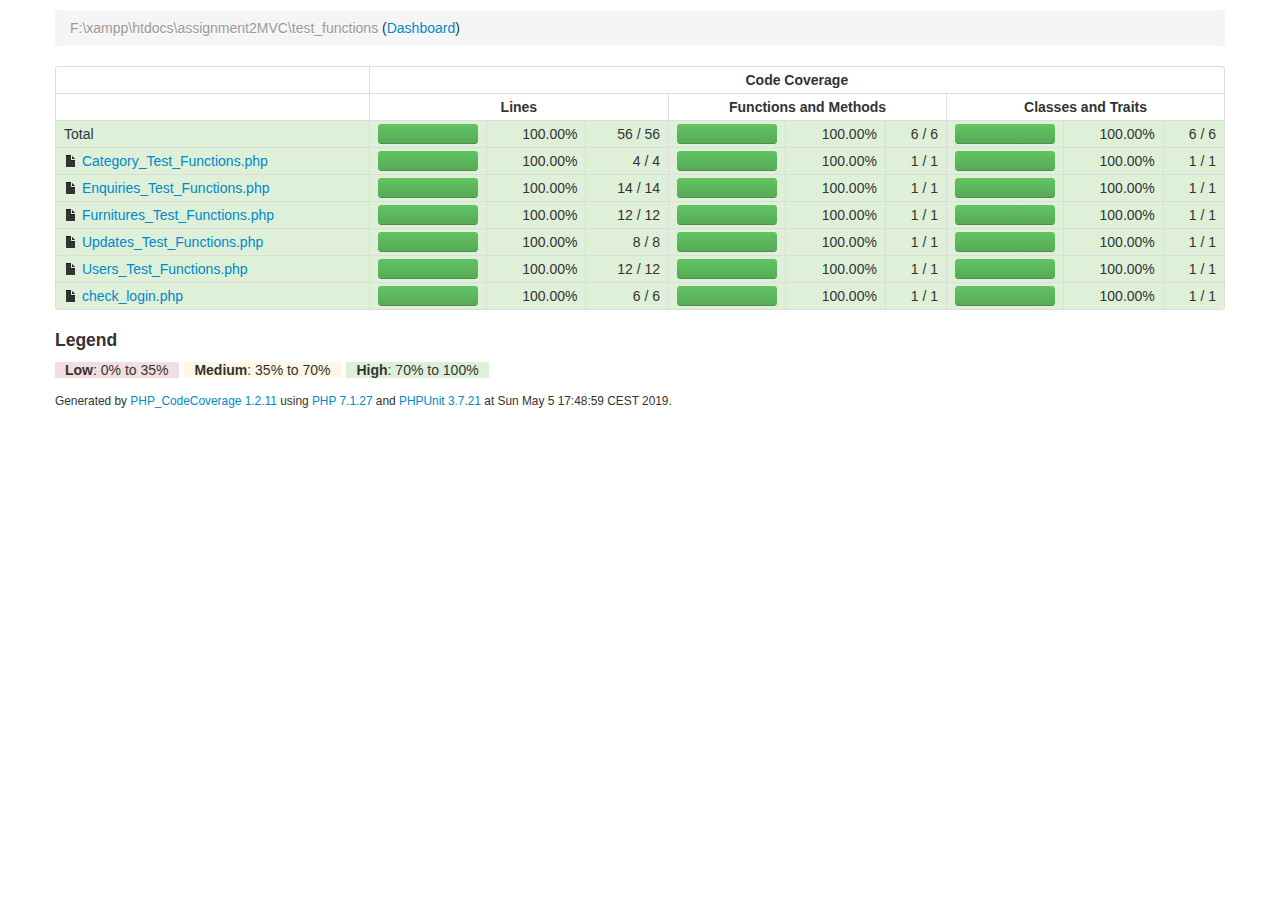
<file: report/index.html>
<!DOCTYPE html>
<html lang="en">
 <head>
  <meta charset="UTF-8">
  <title>Code Coverage for F:\xampp\htdocs\assignment2MVC\test_functions</title>
  <meta name="viewport" content="width=device-width, initial-scale=1.0">
  <link href="css/bootstrap.min.css" rel="stylesheet">
  <link href="css/bootstrap-responsive.min.css" rel="stylesheet">
  <link href="css/style.css" rel="stylesheet">
  <!--[if lt IE 9]>
  <script src="js/html5shiv.js"></script>
  <![endif]-->
 </head>
 <body>
  <header>
   <div class="container">
    <div class="row">
     <div class="span12">
      <ul class="breadcrumb">
        <li class="active">F:\xampp\htdocs\assignment2MVC\test_functions</li>
        <li>(<a href="index.dashboard.html">Dashboard</a>)</li>

      </ul>
     </div>
    </div>
   </div>
  </header>
  <div class="container">
   <table class="table table-bordered">
    <thead>
     <tr>
      <td>&nbsp;</td>
      <td colspan="9"><div align="center"><strong>Code Coverage</strong></div></td>
     </tr>
     <tr>
      <td>&nbsp;</td>
      <td colspan="3"><div align="center"><strong>Lines</strong></div></td>
      <td colspan="3"><div align="center"><strong>Functions and Methods</strong></div></td>
      <td colspan="3"><div align="center"><strong>Classes and Traits</strong></div></td>
     </tr>
    </thead>
    <tbody>
     <tr>
      <td class="success">Total</td>
      <td class="success big">       <div class="progress progress-success" style="width: 100px;">
        <div class="bar" style="width: 100.00%;"></div>
       </div>
</td>
      <td class="success small"><div align="right">100.00%</div></td>
      <td class="success small"><div align="right">56&nbsp;/&nbsp;56</div></td>
      <td class="success big">       <div class="progress progress-success" style="width: 100px;">
        <div class="bar" style="width: 100.00%;"></div>
       </div>
</td>
      <td class="success small"><div align="right">100.00%</div></td>
      <td class="success small"><div align="right">6&nbsp;/&nbsp;6</div></td>
      <td class="success big">       <div class="progress progress-success" style="width: 100px;">
        <div class="bar" style="width: 100.00%;"></div>
       </div>
</td>
      <td class="success small"><div align="right">100.00%</div></td>
      <td class="success small"><div align="right">6&nbsp;/&nbsp;6</div></td>
     </tr>

     <tr>
      <td class="success"><i class="icon-file"></i> <a href="Category_Test_Functions.php.html">Category_Test_Functions.php</a></td>
      <td class="success big">       <div class="progress progress-success" style="width: 100px;">
        <div class="bar" style="width: 100.00%;"></div>
       </div>
</td>
      <td class="success small"><div align="right">100.00%</div></td>
      <td class="success small"><div align="right">4&nbsp;/&nbsp;4</div></td>
      <td class="success big">       <div class="progress progress-success" style="width: 100px;">
        <div class="bar" style="width: 100.00%;"></div>
       </div>
</td>
      <td class="success small"><div align="right">100.00%</div></td>
      <td class="success small"><div align="right">1&nbsp;/&nbsp;1</div></td>
      <td class="success big">       <div class="progress progress-success" style="width: 100px;">
        <div class="bar" style="width: 100.00%;"></div>
       </div>
</td>
      <td class="success small"><div align="right">100.00%</div></td>
      <td class="success small"><div align="right">1&nbsp;/&nbsp;1</div></td>
     </tr>

     <tr>
      <td class="success"><i class="icon-file"></i> <a href="Enquiries_Test_Functions.php.html">Enquiries_Test_Functions.php</a></td>
      <td class="success big">       <div class="progress progress-success" style="width: 100px;">
        <div class="bar" style="width: 100.00%;"></div>
       </div>
</td>
      <td class="success small"><div align="right">100.00%</div></td>
      <td class="success small"><div align="right">14&nbsp;/&nbsp;14</div></td>
      <td class="success big">       <div class="progress progress-success" style="width: 100px;">
        <div class="bar" style="width: 100.00%;"></div>
       </div>
</td>
      <td class="success small"><div align="right">100.00%</div></td>
      <td class="success small"><div align="right">1&nbsp;/&nbsp;1</div></td>
      <td class="success big">       <div class="progress progress-success" style="width: 100px;">
        <div class="bar" style="width: 100.00%;"></div>
       </div>
</td>
      <td class="success small"><div align="right">100.00%</div></td>
      <td class="success small"><div align="right">1&nbsp;/&nbsp;1</div></td>
     </tr>

     <tr>
      <td class="success"><i class="icon-file"></i> <a href="Furnitures_Test_Functions.php.html">Furnitures_Test_Functions.php</a></td>
      <td class="success big">       <div class="progress progress-success" style="width: 100px;">
        <div class="bar" style="width: 100.00%;"></div>
       </div>
</td>
      <td class="success small"><div align="right">100.00%</div></td>
      <td class="success small"><div align="right">12&nbsp;/&nbsp;12</div></td>
      <td class="success big">       <div class="progress progress-success" style="width: 100px;">
        <div class="bar" style="width: 100.00%;"></div>
       </div>
</td>
      <td class="success small"><div align="right">100.00%</div></td>
      <td class="success small"><div align="right">1&nbsp;/&nbsp;1</div></td>
      <td class="success big">       <div class="progress progress-success" style="width: 100px;">
        <div class="bar" style="width: 100.00%;"></div>
       </div>
</td>
      <td class="success small"><div align="right">100.00%</div></td>
      <td class="success small"><div align="right">1&nbsp;/&nbsp;1</div></td>
     </tr>

     <tr>
      <td class="success"><i class="icon-file"></i> <a href="Updates_Test_Functions.php.html">Updates_Test_Functions.php</a></td>
      <td class="success big">       <div class="progress progress-success" style="width: 100px;">
        <div class="bar" style="width: 100.00%;"></div>
       </div>
</td>
      <td class="success small"><div align="right">100.00%</div></td>
      <td class="success small"><div align="right">8&nbsp;/&nbsp;8</div></td>
      <td class="success big">       <div class="progress progress-success" style="width: 100px;">
        <div class="bar" style="width: 100.00%;"></div>
       </div>
</td>
      <td class="success small"><div align="right">100.00%</div></td>
      <td class="success small"><div align="right">1&nbsp;/&nbsp;1</div></td>
      <td class="success big">       <div class="progress progress-success" style="width: 100px;">
        <div class="bar" style="width: 100.00%;"></div>
       </div>
</td>
      <td class="success small"><div align="right">100.00%</div></td>
      <td class="success small"><div align="right">1&nbsp;/&nbsp;1</div></td>
     </tr>

     <tr>
      <td class="success"><i class="icon-file"></i> <a href="Users_Test_Functions.php.html">Users_Test_Functions.php</a></td>
      <td class="success big">       <div class="progress progress-success" style="width: 100px;">
        <div class="bar" style="width: 100.00%;"></div>
       </div>
</td>
      <td class="success small"><div align="right">100.00%</div></td>
      <td class="success small"><div align="right">12&nbsp;/&nbsp;12</div></td>
      <td class="success big">       <div class="progress progress-success" style="width: 100px;">
        <div class="bar" style="width: 100.00%;"></div>
       </div>
</td>
      <td class="success small"><div align="right">100.00%</div></td>
      <td class="success small"><div align="right">1&nbsp;/&nbsp;1</div></td>
      <td class="success big">       <div class="progress progress-success" style="width: 100px;">
        <div class="bar" style="width: 100.00%;"></div>
       </div>
</td>
      <td class="success small"><div align="right">100.00%</div></td>
      <td class="success small"><div align="right">1&nbsp;/&nbsp;1</div></td>
     </tr>

     <tr>
      <td class="success"><i class="icon-file"></i> <a href="check_login.php.html">check_login.php</a></td>
      <td class="success big">       <div class="progress progress-success" style="width: 100px;">
        <div class="bar" style="width: 100.00%;"></div>
       </div>
</td>
      <td class="success small"><div align="right">100.00%</div></td>
      <td class="success small"><div align="right">6&nbsp;/&nbsp;6</div></td>
      <td class="success big">       <div class="progress progress-success" style="width: 100px;">
        <div class="bar" style="width: 100.00%;"></div>
       </div>
</td>
      <td class="success small"><div align="right">100.00%</div></td>
      <td class="success small"><div align="right">1&nbsp;/&nbsp;1</div></td>
      <td class="success big">       <div class="progress progress-success" style="width: 100px;">
        <div class="bar" style="width: 100.00%;"></div>
       </div>
</td>
      <td class="success small"><div align="right">100.00%</div></td>
      <td class="success small"><div align="right">1&nbsp;/&nbsp;1</div></td>
     </tr>


    </tbody>
   </table>
   <footer>
    <h4>Legend</h4>
    <p>
     <span class="danger"><strong>Low</strong>: 0% to 35%</span>
     <span class="warning"><strong>Medium</strong>: 35% to 70%</span>
     <span class="success"><strong>High</strong>: 70% to 100%</span>
    </p>
    <p>
     <small>Generated by <a href="http://github.com/sebastianbergmann/php-code-coverage" target="_top">PHP_CodeCoverage 1.2.11</a> using <a href="http://www.php.net/" target="_top">PHP 7.1.27</a> and <a href="http://phpunit.de/">PHPUnit 3.7.21</a> at Sun May 5 17:48:59 CEST 2019.</small>
    </p>
   </footer>
  </div>
  <script src="js/bootstrap.min.js" type="text/javascript"></script>
 </body>
</html>
</file>
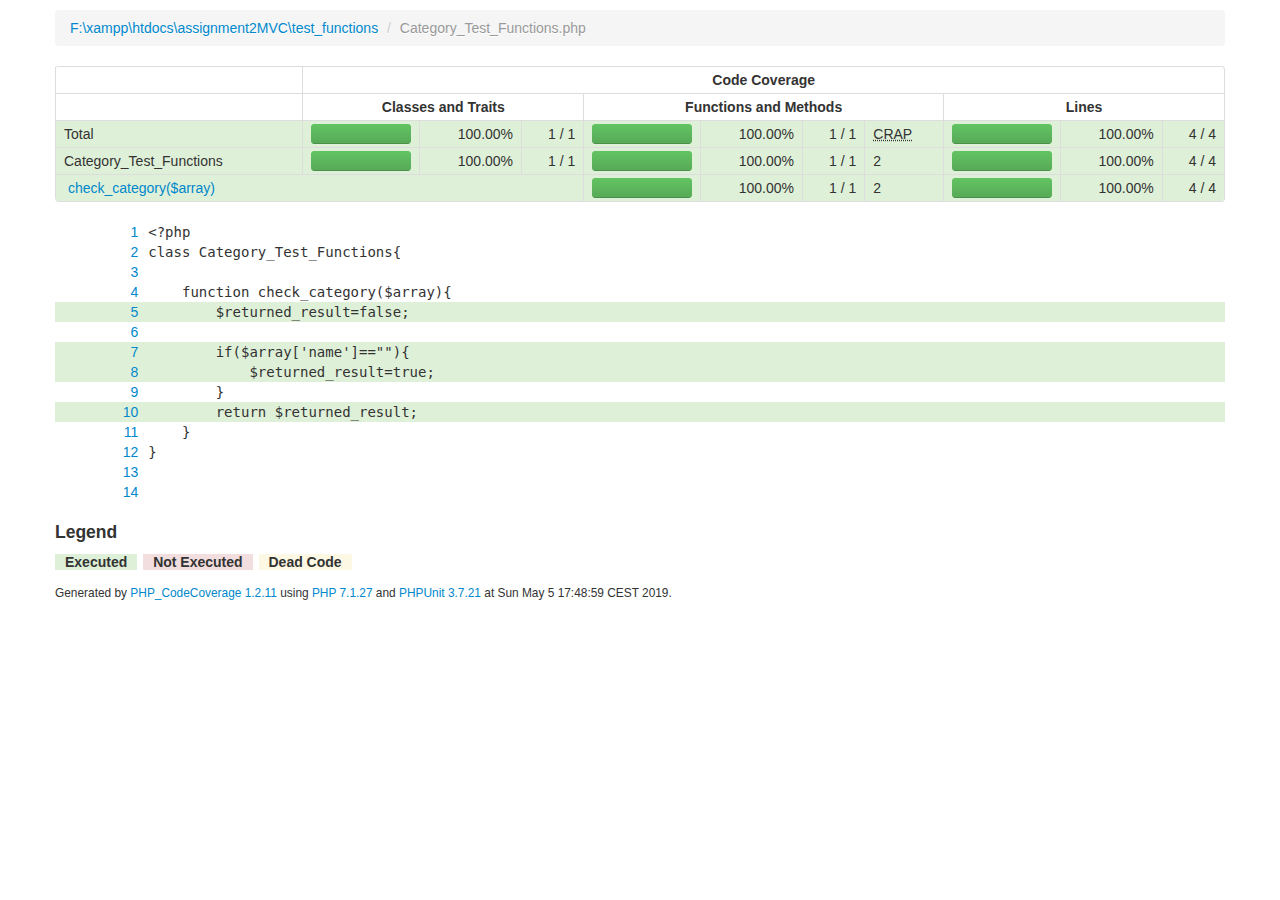
<file: report/Category_Test_Functions.php.html>
<!DOCTYPE html>
<html lang="en">
 <head>
  <meta charset="UTF-8">
  <title>Code Coverage for F:\xampp\htdocs\assignment2MVC\test_functions/Category_Test_Functions.php</title>
  <meta name="viewport" content="width=device-width, initial-scale=1.0">
  <link href="css/bootstrap.min.css" rel="stylesheet">
  <link href="css/bootstrap-responsive.min.css" rel="stylesheet">
  <link href="css/style.css" rel="stylesheet">
  <!--[if lt IE 9]>
  <script src="js/html5shiv.js"></script>
  <![endif]-->
 </head>
 <body>
  <header>
   <div class="container">
    <div class="row">
     <div class="span12">
      <ul class="breadcrumb">
        <li><a href="index.html">F:\xampp\htdocs\assignment2MVC\test_functions</a> <span class="divider">/</span></li>
        <li class="active">Category_Test_Functions.php</li>

      </ul>
     </div>
    </div>
   </div>
  </header>
  <div class="container">
   <table class="table table-bordered">
    <thead>
     <tr>
      <td>&nbsp;</td>
      <td colspan="10"><div align="center"><strong>Code Coverage</strong></div></td>
     </tr>
     <tr>
      <td>&nbsp;</td>
      <td colspan="3"><div align="center"><strong>Classes and Traits</strong></div></td>
      <td colspan="4"><div align="center"><strong>Functions and Methods</strong></div></td>
      <td colspan="3"><div align="center"><strong>Lines</strong></div></td>
     </tr>
    </thead>
    <tbody>
     <tr>
      <td class="success">Total</td>
      <td class="success big">       <div class="progress progress-success" style="width: 100px;">
        <div class="bar" style="width: 100.00%;"></div>
       </div>
</td>
      <td class="success small"><div align="right">100.00%</div></td>
      <td class="success small"><div align="right">1&nbsp;/&nbsp;1</div></td>
      <td class="success big">       <div class="progress progress-success" style="width: 100px;">
        <div class="bar" style="width: 100.00%;"></div>
       </div>
</td>
      <td class="success small"><div align="right">100.00%</div></td>
      <td class="success small"><div align="right">1&nbsp;/&nbsp;1</div></td>
      <td class="success small"><acronym title="Change Risk Anti-Patterns (CRAP) Index">CRAP</acronym></td>
      <td class="success big">       <div class="progress progress-success" style="width: 100px;">
        <div class="bar" style="width: 100.00%;"></div>
       </div>
</td>
      <td class="success small"><div align="right">100.00%</div></td>
      <td class="success small"><div align="right">4&nbsp;/&nbsp;4</div></td>
     </tr>

     <tr>
      <td class="success">Category_Test_Functions</td>
      <td class="success big">       <div class="progress progress-success" style="width: 100px;">
        <div class="bar" style="width: 100.00%;"></div>
       </div>
</td>
      <td class="success small"><div align="right">100.00%</div></td>
      <td class="success small"><div align="right">1&nbsp;/&nbsp;1</div></td>
      <td class="success big">       <div class="progress progress-success" style="width: 100px;">
        <div class="bar" style="width: 100.00%;"></div>
       </div>
</td>
      <td class="success small"><div align="right">100.00%</div></td>
      <td class="success small"><div align="right">1&nbsp;/&nbsp;1</div></td>
      <td class="success small">2</td>
      <td class="success big">       <div class="progress progress-success" style="width: 100px;">
        <div class="bar" style="width: 100.00%;"></div>
       </div>
</td>
      <td class="success small"><div align="right">100.00%</div></td>
      <td class="success small"><div align="right">4&nbsp;/&nbsp;4</div></td>
     </tr>

     <tr>
      <td class="success" colspan="4">&nbsp;<a href="#4">check_category($array)</a></td>
      <td class="success big">       <div class="progress progress-success" style="width: 100px;">
        <div class="bar" style="width: 100.00%;"></div>
       </div>
</td>
      <td class="success small"><div align="right">100.00%</div></td>
      <td class="success small"><div align="right">1&nbsp;/&nbsp;1</div></td>
      <td class="success small">2</td>
      <td class="success big">       <div class="progress progress-success" style="width: 100px;">
        <div class="bar" style="width: 100.00%;"></div>
       </div>
</td>
      <td class="success small"><div align="right">100.00%</div></td>
      <td class="success small"><div align="right">4&nbsp;/&nbsp;4</div></td>
     </tr>


    </tbody>
   </table>
   <table class="table table-borderless table-condensed">
    <tbody>
     <tr><td><div align="right"><a name="1"></a><a href="#1">1</a></div></td><td class="codeLine">&lt;?php</td></tr>
     <tr><td><div align="right"><a name="2"></a><a href="#2">2</a></div></td><td class="codeLine">class Category_Test_Functions{</td></tr>
     <tr><td><div align="right"><a name="3"></a><a href="#3">3</a></div></td><td class="codeLine"></td></tr>
     <tr><td><div align="right"><a name="4"></a><a href="#4">4</a></div></td><td class="codeLine">    function check_category($array){</td></tr>
     <tr class="success popin" data-title="2 tests cover line 5" data-content="&lt;ul&gt;&lt;li class=&quot;success&quot;&gt;Category_Test::testEmptyCategory&lt;/li&gt;&lt;li class=&quot;success&quot;&gt;Category_Test::testValidCategory&lt;/li&gt;&lt;/ul&gt;" data-placement="bottom" data-html="true"><td><div align="right"><a name="5"></a><a href="#5">5</a></div></td><td class="codeLine">        $returned_result=false;</td></tr>
     <tr><td><div align="right"><a name="6"></a><a href="#6">6</a></div></td><td class="codeLine"></td></tr>
     <tr class="success popin" data-title="2 tests cover line 7" data-content="&lt;ul&gt;&lt;li class=&quot;success&quot;&gt;Category_Test::testEmptyCategory&lt;/li&gt;&lt;li class=&quot;success&quot;&gt;Category_Test::testValidCategory&lt;/li&gt;&lt;/ul&gt;" data-placement="bottom" data-html="true"><td><div align="right"><a name="7"></a><a href="#7">7</a></div></td><td class="codeLine">        if($array['name']==&quot;&quot;){</td></tr>
     <tr class="success popin" data-title="1 test covers line 8" data-content="&lt;ul&gt;&lt;li class=&quot;success&quot;&gt;Category_Test::testEmptyCategory&lt;/li&gt;&lt;/ul&gt;" data-placement="bottom" data-html="true"><td><div align="right"><a name="8"></a><a href="#8">8</a></div></td><td class="codeLine">            $returned_result=true;</td></tr>
     <tr><td><div align="right"><a name="9"></a><a href="#9">9</a></div></td><td class="codeLine">        }</td></tr>
     <tr class="success popin" data-title="2 tests cover line 10" data-content="&lt;ul&gt;&lt;li class=&quot;success&quot;&gt;Category_Test::testEmptyCategory&lt;/li&gt;&lt;li class=&quot;success&quot;&gt;Category_Test::testValidCategory&lt;/li&gt;&lt;/ul&gt;" data-placement="bottom" data-html="true"><td><div align="right"><a name="10"></a><a href="#10">10</a></div></td><td class="codeLine">        return $returned_result;</td></tr>
     <tr><td><div align="right"><a name="11"></a><a href="#11">11</a></div></td><td class="codeLine">    }</td></tr>
     <tr><td><div align="right"><a name="12"></a><a href="#12">12</a></div></td><td class="codeLine">}</td></tr>
     <tr><td><div align="right"><a name="13"></a><a href="#13">13</a></div></td><td class="codeLine"></td></tr>
     <tr><td><div align="right"><a name="14"></a><a href="#14">14</a></div></td><td class="codeLine"></td></tr>

    </tbody>
   </table>
   <footer>
    <h4>Legend</h4>
    <p>
     <span class="success"><strong>Executed</strong></span>
     <span class="danger"><strong>Not Executed</strong></span>
     <span class="warning"><strong>Dead Code</strong></span>
    </p>
    <p>
     <small>Generated by <a href="http://github.com/sebastianbergmann/php-code-coverage" target="_top">PHP_CodeCoverage 1.2.11</a> using <a href="http://www.php.net/" target="_top">PHP 7.1.27</a> and <a href="http://phpunit.de/">PHPUnit 3.7.21</a> at Sun May 5 17:48:59 CEST 2019.</small>
    </p>
   </footer>
  </div>
  <script src="js/jquery.min.js" type="text/javascript"></script>
  <script src="js/bootstrap.min.js" type="text/javascript"></script>
  <script type="text/javascript">$('.popin').popover({trigger: 'hover'});</script>
 </body>
</html>
</file>
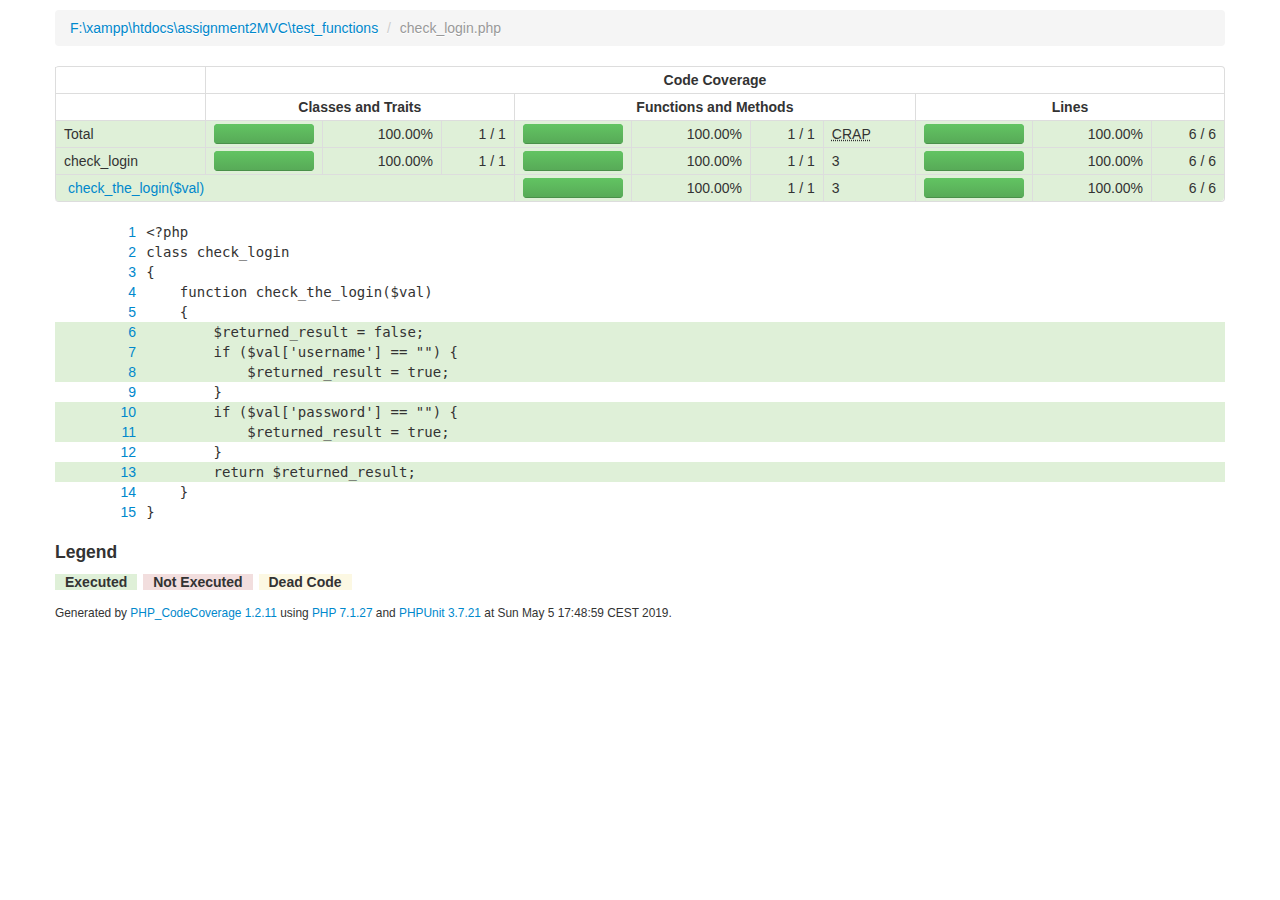
<file: report/check_login.php.html>
<!DOCTYPE html>
<html lang="en">
 <head>
  <meta charset="UTF-8">
  <title>Code Coverage for F:\xampp\htdocs\assignment2MVC\test_functions/check_login.php</title>
  <meta name="viewport" content="width=device-width, initial-scale=1.0">
  <link href="css/bootstrap.min.css" rel="stylesheet">
  <link href="css/bootstrap-responsive.min.css" rel="stylesheet">
  <link href="css/style.css" rel="stylesheet">
  <!--[if lt IE 9]>
  <script src="js/html5shiv.js"></script>
  <![endif]-->
 </head>
 <body>
  <header>
   <div class="container">
    <div class="row">
     <div class="span12">
      <ul class="breadcrumb">
        <li><a href="index.html">F:\xampp\htdocs\assignment2MVC\test_functions</a> <span class="divider">/</span></li>
        <li class="active">check_login.php</li>

      </ul>
     </div>
    </div>
   </div>
  </header>
  <div class="container">
   <table class="table table-bordered">
    <thead>
     <tr>
      <td>&nbsp;</td>
      <td colspan="10"><div align="center"><strong>Code Coverage</strong></div></td>
     </tr>
     <tr>
      <td>&nbsp;</td>
      <td colspan="3"><div align="center"><strong>Classes and Traits</strong></div></td>
      <td colspan="4"><div align="center"><strong>Functions and Methods</strong></div></td>
      <td colspan="3"><div align="center"><strong>Lines</strong></div></td>
     </tr>
    </thead>
    <tbody>
     <tr>
      <td class="success">Total</td>
      <td class="success big">       <div class="progress progress-success" style="width: 100px;">
        <div class="bar" style="width: 100.00%;"></div>
       </div>
</td>
      <td class="success small"><div align="right">100.00%</div></td>
      <td class="success small"><div align="right">1&nbsp;/&nbsp;1</div></td>
      <td class="success big">       <div class="progress progress-success" style="width: 100px;">
        <div class="bar" style="width: 100.00%;"></div>
       </div>
</td>
      <td class="success small"><div align="right">100.00%</div></td>
      <td class="success small"><div align="right">1&nbsp;/&nbsp;1</div></td>
      <td class="success small"><acronym title="Change Risk Anti-Patterns (CRAP) Index">CRAP</acronym></td>
      <td class="success big">       <div class="progress progress-success" style="width: 100px;">
        <div class="bar" style="width: 100.00%;"></div>
       </div>
</td>
      <td class="success small"><div align="right">100.00%</div></td>
      <td class="success small"><div align="right">6&nbsp;/&nbsp;6</div></td>
     </tr>

     <tr>
      <td class="success">check_login</td>
      <td class="success big">       <div class="progress progress-success" style="width: 100px;">
        <div class="bar" style="width: 100.00%;"></div>
       </div>
</td>
      <td class="success small"><div align="right">100.00%</div></td>
      <td class="success small"><div align="right">1&nbsp;/&nbsp;1</div></td>
      <td class="success big">       <div class="progress progress-success" style="width: 100px;">
        <div class="bar" style="width: 100.00%;"></div>
       </div>
</td>
      <td class="success small"><div align="right">100.00%</div></td>
      <td class="success small"><div align="right">1&nbsp;/&nbsp;1</div></td>
      <td class="success small">3</td>
      <td class="success big">       <div class="progress progress-success" style="width: 100px;">
        <div class="bar" style="width: 100.00%;"></div>
       </div>
</td>
      <td class="success small"><div align="right">100.00%</div></td>
      <td class="success small"><div align="right">6&nbsp;/&nbsp;6</div></td>
     </tr>

     <tr>
      <td class="success" colspan="4">&nbsp;<a href="#4">check_the_login($val)</a></td>
      <td class="success big">       <div class="progress progress-success" style="width: 100px;">
        <div class="bar" style="width: 100.00%;"></div>
       </div>
</td>
      <td class="success small"><div align="right">100.00%</div></td>
      <td class="success small"><div align="right">1&nbsp;/&nbsp;1</div></td>
      <td class="success small">3</td>
      <td class="success big">       <div class="progress progress-success" style="width: 100px;">
        <div class="bar" style="width: 100.00%;"></div>
       </div>
</td>
      <td class="success small"><div align="right">100.00%</div></td>
      <td class="success small"><div align="right">6&nbsp;/&nbsp;6</div></td>
     </tr>


    </tbody>
   </table>
   <table class="table table-borderless table-condensed">
    <tbody>
     <tr><td><div align="right"><a name="1"></a><a href="#1">1</a></div></td><td class="codeLine">&lt;?php</td></tr>
     <tr><td><div align="right"><a name="2"></a><a href="#2">2</a></div></td><td class="codeLine">class check_login</td></tr>
     <tr><td><div align="right"><a name="3"></a><a href="#3">3</a></div></td><td class="codeLine">{</td></tr>
     <tr><td><div align="right"><a name="4"></a><a href="#4">4</a></div></td><td class="codeLine">    function check_the_login($val)</td></tr>
     <tr><td><div align="right"><a name="5"></a><a href="#5">5</a></div></td><td class="codeLine">    {</td></tr>
     <tr class="success popin" data-title="3 tests cover line 6" data-content="&lt;ul&gt;&lt;li class=&quot;success&quot;&gt;login_Test::testWrgUname&lt;/li&gt;&lt;li class=&quot;success&quot;&gt;login_Test::testWrgPass&lt;/li&gt;&lt;li class=&quot;success&quot;&gt;login_Test::testRightCase&lt;/li&gt;&lt;/ul&gt;" data-placement="bottom" data-html="true"><td><div align="right"><a name="6"></a><a href="#6">6</a></div></td><td class="codeLine">        $returned_result = false;</td></tr>
     <tr class="success popin" data-title="3 tests cover line 7" data-content="&lt;ul&gt;&lt;li class=&quot;success&quot;&gt;login_Test::testWrgUname&lt;/li&gt;&lt;li class=&quot;success&quot;&gt;login_Test::testWrgPass&lt;/li&gt;&lt;li class=&quot;success&quot;&gt;login_Test::testRightCase&lt;/li&gt;&lt;/ul&gt;" data-placement="bottom" data-html="true"><td><div align="right"><a name="7"></a><a href="#7">7</a></div></td><td class="codeLine">        if ($val['username'] == &quot;&quot;) {</td></tr>
     <tr class="success popin" data-title="1 test covers line 8" data-content="&lt;ul&gt;&lt;li class=&quot;success&quot;&gt;login_Test::testWrgUname&lt;/li&gt;&lt;/ul&gt;" data-placement="bottom" data-html="true"><td><div align="right"><a name="8"></a><a href="#8">8</a></div></td><td class="codeLine">            $returned_result = true;</td></tr>
     <tr><td><div align="right"><a name="9"></a><a href="#9">9</a></div></td><td class="codeLine">        }</td></tr>
     <tr class="success popin" data-title="3 tests cover line 10" data-content="&lt;ul&gt;&lt;li class=&quot;success&quot;&gt;login_Test::testWrgUname&lt;/li&gt;&lt;li class=&quot;success&quot;&gt;login_Test::testWrgPass&lt;/li&gt;&lt;li class=&quot;success&quot;&gt;login_Test::testRightCase&lt;/li&gt;&lt;/ul&gt;" data-placement="bottom" data-html="true"><td><div align="right"><a name="10"></a><a href="#10">10</a></div></td><td class="codeLine">        if ($val['password'] == &quot;&quot;) {</td></tr>
     <tr class="success popin" data-title="1 test covers line 11" data-content="&lt;ul&gt;&lt;li class=&quot;success&quot;&gt;login_Test::testWrgPass&lt;/li&gt;&lt;/ul&gt;" data-placement="bottom" data-html="true"><td><div align="right"><a name="11"></a><a href="#11">11</a></div></td><td class="codeLine">            $returned_result = true;</td></tr>
     <tr><td><div align="right"><a name="12"></a><a href="#12">12</a></div></td><td class="codeLine">        }</td></tr>
     <tr class="success popin" data-title="3 tests cover line 13" data-content="&lt;ul&gt;&lt;li class=&quot;success&quot;&gt;login_Test::testWrgUname&lt;/li&gt;&lt;li class=&quot;success&quot;&gt;login_Test::testWrgPass&lt;/li&gt;&lt;li class=&quot;success&quot;&gt;login_Test::testRightCase&lt;/li&gt;&lt;/ul&gt;" data-placement="bottom" data-html="true"><td><div align="right"><a name="13"></a><a href="#13">13</a></div></td><td class="codeLine">        return $returned_result;</td></tr>
     <tr><td><div align="right"><a name="14"></a><a href="#14">14</a></div></td><td class="codeLine">    }</td></tr>
     <tr><td><div align="right"><a name="15"></a><a href="#15">15</a></div></td><td class="codeLine">}</td></tr>

    </tbody>
   </table>
   <footer>
    <h4>Legend</h4>
    <p>
     <span class="success"><strong>Executed</strong></span>
     <span class="danger"><strong>Not Executed</strong></span>
     <span class="warning"><strong>Dead Code</strong></span>
    </p>
    <p>
     <small>Generated by <a href="http://github.com/sebastianbergmann/php-code-coverage" target="_top">PHP_CodeCoverage 1.2.11</a> using <a href="http://www.php.net/" target="_top">PHP 7.1.27</a> and <a href="http://phpunit.de/">PHPUnit 3.7.21</a> at Sun May 5 17:48:59 CEST 2019.</small>
    </p>
   </footer>
  </div>
  <script src="js/jquery.min.js" type="text/javascript"></script>
  <script src="js/bootstrap.min.js" type="text/javascript"></script>
  <script type="text/javascript">$('.popin').popover({trigger: 'hover'});</script>
 </body>
</html>
</file>
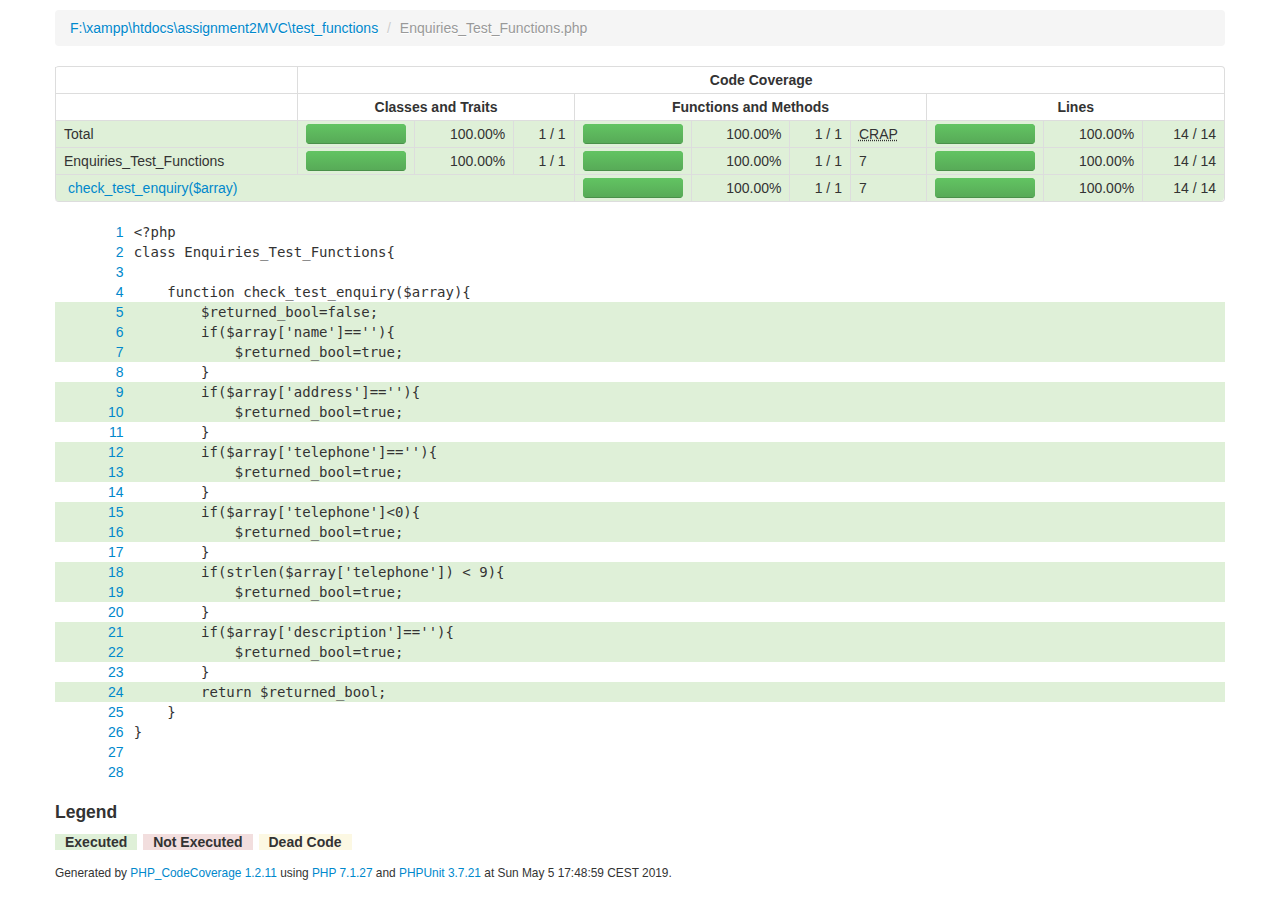
<file: report/Enquiries_Test_Functions.php.html>
<!DOCTYPE html>
<html lang="en">
 <head>
  <meta charset="UTF-8">
  <title>Code Coverage for F:\xampp\htdocs\assignment2MVC\test_functions/Enquiries_Test_Functions.php</title>
  <meta name="viewport" content="width=device-width, initial-scale=1.0">
  <link href="css/bootstrap.min.css" rel="stylesheet">
  <link href="css/bootstrap-responsive.min.css" rel="stylesheet">
  <link href="css/style.css" rel="stylesheet">
  <!--[if lt IE 9]>
  <script src="js/html5shiv.js"></script>
  <![endif]-->
 </head>
 <body>
  <header>
   <div class="container">
    <div class="row">
     <div class="span12">
      <ul class="breadcrumb">
        <li><a href="index.html">F:\xampp\htdocs\assignment2MVC\test_functions</a> <span class="divider">/</span></li>
        <li class="active">Enquiries_Test_Functions.php</li>

      </ul>
     </div>
    </div>
   </div>
  </header>
  <div class="container">
   <table class="table table-bordered">
    <thead>
     <tr>
      <td>&nbsp;</td>
      <td colspan="10"><div align="center"><strong>Code Coverage</strong></div></td>
     </tr>
     <tr>
      <td>&nbsp;</td>
      <td colspan="3"><div align="center"><strong>Classes and Traits</strong></div></td>
      <td colspan="4"><div align="center"><strong>Functions and Methods</strong></div></td>
      <td colspan="3"><div align="center"><strong>Lines</strong></div></td>
     </tr>
    </thead>
    <tbody>
     <tr>
      <td class="success">Total</td>
      <td class="success big">       <div class="progress progress-success" style="width: 100px;">
        <div class="bar" style="width: 100.00%;"></div>
       </div>
</td>
      <td class="success small"><div align="right">100.00%</div></td>
      <td class="success small"><div align="right">1&nbsp;/&nbsp;1</div></td>
      <td class="success big">       <div class="progress progress-success" style="width: 100px;">
        <div class="bar" style="width: 100.00%;"></div>
       </div>
</td>
      <td class="success small"><div align="right">100.00%</div></td>
      <td class="success small"><div align="right">1&nbsp;/&nbsp;1</div></td>
      <td class="success small"><acronym title="Change Risk Anti-Patterns (CRAP) Index">CRAP</acronym></td>
      <td class="success big">       <div class="progress progress-success" style="width: 100px;">
        <div class="bar" style="width: 100.00%;"></div>
       </div>
</td>
      <td class="success small"><div align="right">100.00%</div></td>
      <td class="success small"><div align="right">14&nbsp;/&nbsp;14</div></td>
     </tr>

     <tr>
      <td class="success">Enquiries_Test_Functions</td>
      <td class="success big">       <div class="progress progress-success" style="width: 100px;">
        <div class="bar" style="width: 100.00%;"></div>
       </div>
</td>
      <td class="success small"><div align="right">100.00%</div></td>
      <td class="success small"><div align="right">1&nbsp;/&nbsp;1</div></td>
      <td class="success big">       <div class="progress progress-success" style="width: 100px;">
        <div class="bar" style="width: 100.00%;"></div>
       </div>
</td>
      <td class="success small"><div align="right">100.00%</div></td>
      <td class="success small"><div align="right">1&nbsp;/&nbsp;1</div></td>
      <td class="success small">7</td>
      <td class="success big">       <div class="progress progress-success" style="width: 100px;">
        <div class="bar" style="width: 100.00%;"></div>
       </div>
</td>
      <td class="success small"><div align="right">100.00%</div></td>
      <td class="success small"><div align="right">14&nbsp;/&nbsp;14</div></td>
     </tr>

     <tr>
      <td class="success" colspan="4">&nbsp;<a href="#4">check_test_enquiry($array)</a></td>
      <td class="success big">       <div class="progress progress-success" style="width: 100px;">
        <div class="bar" style="width: 100.00%;"></div>
       </div>
</td>
      <td class="success small"><div align="right">100.00%</div></td>
      <td class="success small"><div align="right">1&nbsp;/&nbsp;1</div></td>
      <td class="success small">7</td>
      <td class="success big">       <div class="progress progress-success" style="width: 100px;">
        <div class="bar" style="width: 100.00%;"></div>
       </div>
</td>
      <td class="success small"><div align="right">100.00%</div></td>
      <td class="success small"><div align="right">14&nbsp;/&nbsp;14</div></td>
     </tr>


    </tbody>
   </table>
   <table class="table table-borderless table-condensed">
    <tbody>
     <tr><td><div align="right"><a name="1"></a><a href="#1">1</a></div></td><td class="codeLine">&lt;?php</td></tr>
     <tr><td><div align="right"><a name="2"></a><a href="#2">2</a></div></td><td class="codeLine">class Enquiries_Test_Functions{</td></tr>
     <tr><td><div align="right"><a name="3"></a><a href="#3">3</a></div></td><td class="codeLine"></td></tr>
     <tr><td><div align="right"><a name="4"></a><a href="#4">4</a></div></td><td class="codeLine">    function check_test_enquiry($array){</td></tr>
     <tr class="success popin" data-title="7 tests cover line 5" data-content="&lt;ul&gt;&lt;li class=&quot;success&quot;&gt;Enquiries_Test::testNullName&lt;/li&gt;&lt;li class=&quot;success&quot;&gt;Enquiries_Test::testNullAddress&lt;/li&gt;&lt;li class=&quot;success&quot;&gt;Enquiries_Test::testNullTelephone&lt;/li&gt;&lt;li class=&quot;success&quot;&gt;Enquiries_Test::testNullDesc&lt;/li&gt;&lt;li class=&quot;success&quot;&gt;Enquiries_Test::testNegativeTelephone&lt;/li&gt;&lt;li class=&quot;success&quot;&gt;Enquiries_Test::testShortPhone&lt;/li&gt;&lt;li class=&quot;success&quot;&gt;Enquiries_Test::testValid&lt;/li&gt;&lt;/ul&gt;" data-placement="bottom" data-html="true"><td><div align="right"><a name="5"></a><a href="#5">5</a></div></td><td class="codeLine">        $returned_bool=false;</td></tr>
     <tr class="success popin" data-title="7 tests cover line 6" data-content="&lt;ul&gt;&lt;li class=&quot;success&quot;&gt;Enquiries_Test::testNullName&lt;/li&gt;&lt;li class=&quot;success&quot;&gt;Enquiries_Test::testNullAddress&lt;/li&gt;&lt;li class=&quot;success&quot;&gt;Enquiries_Test::testNullTelephone&lt;/li&gt;&lt;li class=&quot;success&quot;&gt;Enquiries_Test::testNullDesc&lt;/li&gt;&lt;li class=&quot;success&quot;&gt;Enquiries_Test::testNegativeTelephone&lt;/li&gt;&lt;li class=&quot;success&quot;&gt;Enquiries_Test::testShortPhone&lt;/li&gt;&lt;li class=&quot;success&quot;&gt;Enquiries_Test::testValid&lt;/li&gt;&lt;/ul&gt;" data-placement="bottom" data-html="true"><td><div align="right"><a name="6"></a><a href="#6">6</a></div></td><td class="codeLine">        if($array['name']==''){</td></tr>
     <tr class="success popin" data-title="1 test covers line 7" data-content="&lt;ul&gt;&lt;li class=&quot;success&quot;&gt;Enquiries_Test::testNullName&lt;/li&gt;&lt;/ul&gt;" data-placement="bottom" data-html="true"><td><div align="right"><a name="7"></a><a href="#7">7</a></div></td><td class="codeLine">            $returned_bool=true;</td></tr>
     <tr><td><div align="right"><a name="8"></a><a href="#8">8</a></div></td><td class="codeLine">        }</td></tr>
     <tr class="success popin" data-title="7 tests cover line 9" data-content="&lt;ul&gt;&lt;li class=&quot;success&quot;&gt;Enquiries_Test::testNullName&lt;/li&gt;&lt;li class=&quot;success&quot;&gt;Enquiries_Test::testNullAddress&lt;/li&gt;&lt;li class=&quot;success&quot;&gt;Enquiries_Test::testNullTelephone&lt;/li&gt;&lt;li class=&quot;success&quot;&gt;Enquiries_Test::testNullDesc&lt;/li&gt;&lt;li class=&quot;success&quot;&gt;Enquiries_Test::testNegativeTelephone&lt;/li&gt;&lt;li class=&quot;success&quot;&gt;Enquiries_Test::testShortPhone&lt;/li&gt;&lt;li class=&quot;success&quot;&gt;Enquiries_Test::testValid&lt;/li&gt;&lt;/ul&gt;" data-placement="bottom" data-html="true"><td><div align="right"><a name="9"></a><a href="#9">9</a></div></td><td class="codeLine">        if($array['address']==''){</td></tr>
     <tr class="success popin" data-title="1 test covers line 10" data-content="&lt;ul&gt;&lt;li class=&quot;success&quot;&gt;Enquiries_Test::testNullAddress&lt;/li&gt;&lt;/ul&gt;" data-placement="bottom" data-html="true"><td><div align="right"><a name="10"></a><a href="#10">10</a></div></td><td class="codeLine">            $returned_bool=true;</td></tr>
     <tr><td><div align="right"><a name="11"></a><a href="#11">11</a></div></td><td class="codeLine">        }</td></tr>
     <tr class="success popin" data-title="7 tests cover line 12" data-content="&lt;ul&gt;&lt;li class=&quot;success&quot;&gt;Enquiries_Test::testNullName&lt;/li&gt;&lt;li class=&quot;success&quot;&gt;Enquiries_Test::testNullAddress&lt;/li&gt;&lt;li class=&quot;success&quot;&gt;Enquiries_Test::testNullTelephone&lt;/li&gt;&lt;li class=&quot;success&quot;&gt;Enquiries_Test::testNullDesc&lt;/li&gt;&lt;li class=&quot;success&quot;&gt;Enquiries_Test::testNegativeTelephone&lt;/li&gt;&lt;li class=&quot;success&quot;&gt;Enquiries_Test::testShortPhone&lt;/li&gt;&lt;li class=&quot;success&quot;&gt;Enquiries_Test::testValid&lt;/li&gt;&lt;/ul&gt;" data-placement="bottom" data-html="true"><td><div align="right"><a name="12"></a><a href="#12">12</a></div></td><td class="codeLine">        if($array['telephone']==''){</td></tr>
     <tr class="success popin" data-title="1 test covers line 13" data-content="&lt;ul&gt;&lt;li class=&quot;success&quot;&gt;Enquiries_Test::testNullTelephone&lt;/li&gt;&lt;/ul&gt;" data-placement="bottom" data-html="true"><td><div align="right"><a name="13"></a><a href="#13">13</a></div></td><td class="codeLine">            $returned_bool=true;</td></tr>
     <tr><td><div align="right"><a name="14"></a><a href="#14">14</a></div></td><td class="codeLine">        }</td></tr>
     <tr class="success popin" data-title="7 tests cover line 15" data-content="&lt;ul&gt;&lt;li class=&quot;success&quot;&gt;Enquiries_Test::testNullName&lt;/li&gt;&lt;li class=&quot;success&quot;&gt;Enquiries_Test::testNullAddress&lt;/li&gt;&lt;li class=&quot;success&quot;&gt;Enquiries_Test::testNullTelephone&lt;/li&gt;&lt;li class=&quot;success&quot;&gt;Enquiries_Test::testNullDesc&lt;/li&gt;&lt;li class=&quot;success&quot;&gt;Enquiries_Test::testNegativeTelephone&lt;/li&gt;&lt;li class=&quot;success&quot;&gt;Enquiries_Test::testShortPhone&lt;/li&gt;&lt;li class=&quot;success&quot;&gt;Enquiries_Test::testValid&lt;/li&gt;&lt;/ul&gt;" data-placement="bottom" data-html="true"><td><div align="right"><a name="15"></a><a href="#15">15</a></div></td><td class="codeLine">        if($array['telephone']&lt;0){</td></tr>
     <tr class="success popin" data-title="1 test covers line 16" data-content="&lt;ul&gt;&lt;li class=&quot;success&quot;&gt;Enquiries_Test::testNegativeTelephone&lt;/li&gt;&lt;/ul&gt;" data-placement="bottom" data-html="true"><td><div align="right"><a name="16"></a><a href="#16">16</a></div></td><td class="codeLine">            $returned_bool=true;</td></tr>
     <tr><td><div align="right"><a name="17"></a><a href="#17">17</a></div></td><td class="codeLine">        }</td></tr>
     <tr class="success popin" data-title="7 tests cover line 18" data-content="&lt;ul&gt;&lt;li class=&quot;success&quot;&gt;Enquiries_Test::testNullName&lt;/li&gt;&lt;li class=&quot;success&quot;&gt;Enquiries_Test::testNullAddress&lt;/li&gt;&lt;li class=&quot;success&quot;&gt;Enquiries_Test::testNullTelephone&lt;/li&gt;&lt;li class=&quot;success&quot;&gt;Enquiries_Test::testNullDesc&lt;/li&gt;&lt;li class=&quot;success&quot;&gt;Enquiries_Test::testNegativeTelephone&lt;/li&gt;&lt;li class=&quot;success&quot;&gt;Enquiries_Test::testShortPhone&lt;/li&gt;&lt;li class=&quot;success&quot;&gt;Enquiries_Test::testValid&lt;/li&gt;&lt;/ul&gt;" data-placement="bottom" data-html="true"><td><div align="right"><a name="18"></a><a href="#18">18</a></div></td><td class="codeLine">        if(strlen($array['telephone']) &lt; 9){</td></tr>
     <tr class="success popin" data-title="3 tests cover line 19" data-content="&lt;ul&gt;&lt;li class=&quot;success&quot;&gt;Enquiries_Test::testNullTelephone&lt;/li&gt;&lt;li class=&quot;success&quot;&gt;Enquiries_Test::testNegativeTelephone&lt;/li&gt;&lt;li class=&quot;success&quot;&gt;Enquiries_Test::testShortPhone&lt;/li&gt;&lt;/ul&gt;" data-placement="bottom" data-html="true"><td><div align="right"><a name="19"></a><a href="#19">19</a></div></td><td class="codeLine">            $returned_bool=true;</td></tr>
     <tr><td><div align="right"><a name="20"></a><a href="#20">20</a></div></td><td class="codeLine">        }</td></tr>
     <tr class="success popin" data-title="7 tests cover line 21" data-content="&lt;ul&gt;&lt;li class=&quot;success&quot;&gt;Enquiries_Test::testNullName&lt;/li&gt;&lt;li class=&quot;success&quot;&gt;Enquiries_Test::testNullAddress&lt;/li&gt;&lt;li class=&quot;success&quot;&gt;Enquiries_Test::testNullTelephone&lt;/li&gt;&lt;li class=&quot;success&quot;&gt;Enquiries_Test::testNullDesc&lt;/li&gt;&lt;li class=&quot;success&quot;&gt;Enquiries_Test::testNegativeTelephone&lt;/li&gt;&lt;li class=&quot;success&quot;&gt;Enquiries_Test::testShortPhone&lt;/li&gt;&lt;li class=&quot;success&quot;&gt;Enquiries_Test::testValid&lt;/li&gt;&lt;/ul&gt;" data-placement="bottom" data-html="true"><td><div align="right"><a name="21"></a><a href="#21">21</a></div></td><td class="codeLine">        if($array['description']==''){</td></tr>
     <tr class="success popin" data-title="1 test covers line 22" data-content="&lt;ul&gt;&lt;li class=&quot;success&quot;&gt;Enquiries_Test::testNullDesc&lt;/li&gt;&lt;/ul&gt;" data-placement="bottom" data-html="true"><td><div align="right"><a name="22"></a><a href="#22">22</a></div></td><td class="codeLine">            $returned_bool=true;</td></tr>
     <tr><td><div align="right"><a name="23"></a><a href="#23">23</a></div></td><td class="codeLine">        }</td></tr>
     <tr class="success popin" data-title="7 tests cover line 24" data-content="&lt;ul&gt;&lt;li class=&quot;success&quot;&gt;Enquiries_Test::testNullName&lt;/li&gt;&lt;li class=&quot;success&quot;&gt;Enquiries_Test::testNullAddress&lt;/li&gt;&lt;li class=&quot;success&quot;&gt;Enquiries_Test::testNullTelephone&lt;/li&gt;&lt;li class=&quot;success&quot;&gt;Enquiries_Test::testNullDesc&lt;/li&gt;&lt;li class=&quot;success&quot;&gt;Enquiries_Test::testNegativeTelephone&lt;/li&gt;&lt;li class=&quot;success&quot;&gt;Enquiries_Test::testShortPhone&lt;/li&gt;&lt;li class=&quot;success&quot;&gt;Enquiries_Test::testValid&lt;/li&gt;&lt;/ul&gt;" data-placement="bottom" data-html="true"><td><div align="right"><a name="24"></a><a href="#24">24</a></div></td><td class="codeLine">        return $returned_bool;</td></tr>
     <tr><td><div align="right"><a name="25"></a><a href="#25">25</a></div></td><td class="codeLine">    }</td></tr>
     <tr><td><div align="right"><a name="26"></a><a href="#26">26</a></div></td><td class="codeLine">}</td></tr>
     <tr><td><div align="right"><a name="27"></a><a href="#27">27</a></div></td><td class="codeLine"></td></tr>
     <tr><td><div align="right"><a name="28"></a><a href="#28">28</a></div></td><td class="codeLine"></td></tr>

    </tbody>
   </table>
   <footer>
    <h4>Legend</h4>
    <p>
     <span class="success"><strong>Executed</strong></span>
     <span class="danger"><strong>Not Executed</strong></span>
     <span class="warning"><strong>Dead Code</strong></span>
    </p>
    <p>
     <small>Generated by <a href="http://github.com/sebastianbergmann/php-code-coverage" target="_top">PHP_CodeCoverage 1.2.11</a> using <a href="http://www.php.net/" target="_top">PHP 7.1.27</a> and <a href="http://phpunit.de/">PHPUnit 3.7.21</a> at Sun May 5 17:48:59 CEST 2019.</small>
    </p>
   </footer>
  </div>
  <script src="js/jquery.min.js" type="text/javascript"></script>
  <script src="js/bootstrap.min.js" type="text/javascript"></script>
  <script type="text/javascript">$('.popin').popover({trigger: 'hover'});</script>
 </body>
</html>
</file>
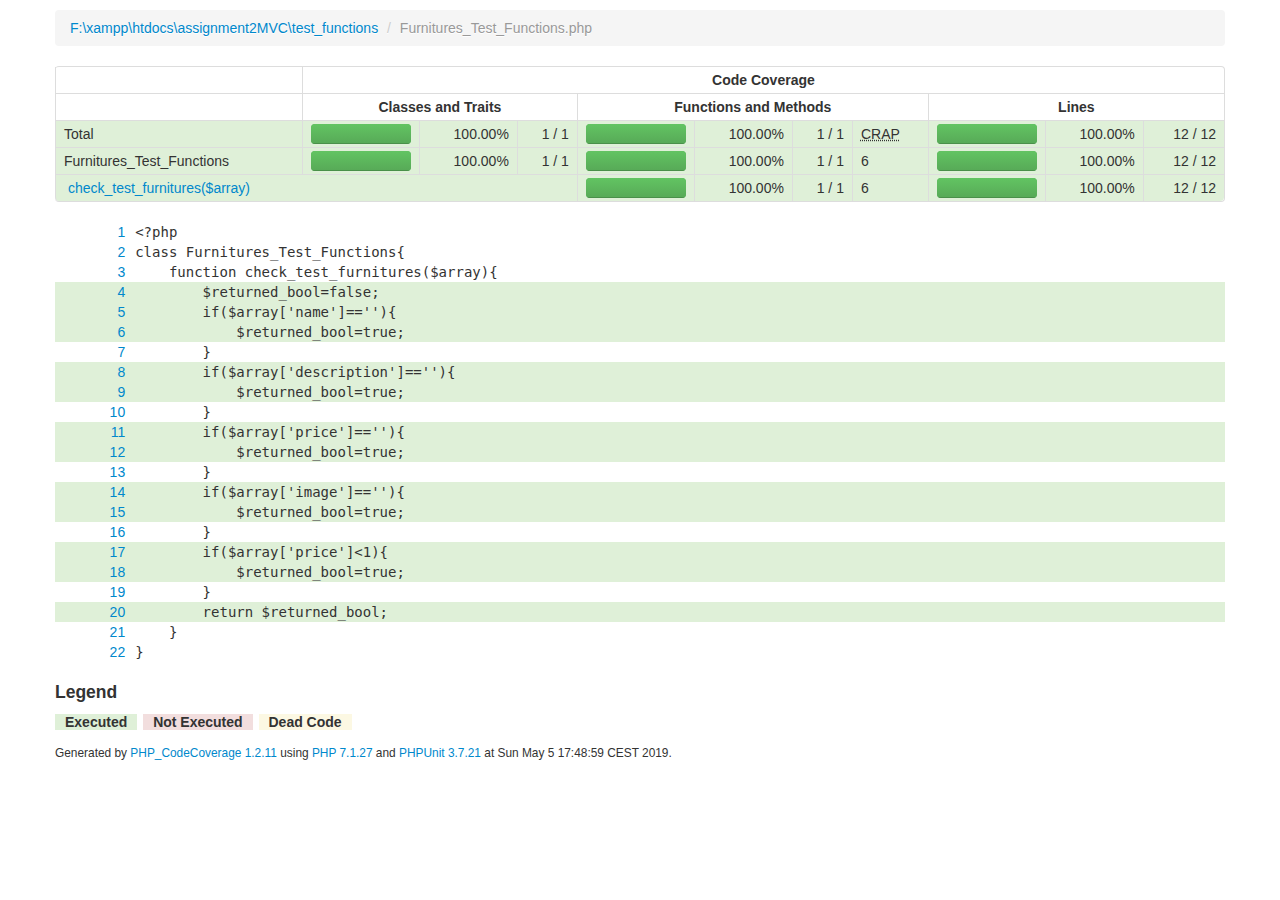
<file: report/Furnitures_Test_Functions.php.html>
<!DOCTYPE html>
<html lang="en">
 <head>
  <meta charset="UTF-8">
  <title>Code Coverage for F:\xampp\htdocs\assignment2MVC\test_functions/Furnitures_Test_Functions.php</title>
  <meta name="viewport" content="width=device-width, initial-scale=1.0">
  <link href="css/bootstrap.min.css" rel="stylesheet">
  <link href="css/bootstrap-responsive.min.css" rel="stylesheet">
  <link href="css/style.css" rel="stylesheet">
  <!--[if lt IE 9]>
  <script src="js/html5shiv.js"></script>
  <![endif]-->
 </head>
 <body>
  <header>
   <div class="container">
    <div class="row">
     <div class="span12">
      <ul class="breadcrumb">
        <li><a href="index.html">F:\xampp\htdocs\assignment2MVC\test_functions</a> <span class="divider">/</span></li>
        <li class="active">Furnitures_Test_Functions.php</li>

      </ul>
     </div>
    </div>
   </div>
  </header>
  <div class="container">
   <table class="table table-bordered">
    <thead>
     <tr>
      <td>&nbsp;</td>
      <td colspan="10"><div align="center"><strong>Code Coverage</strong></div></td>
     </tr>
     <tr>
      <td>&nbsp;</td>
      <td colspan="3"><div align="center"><strong>Classes and Traits</strong></div></td>
      <td colspan="4"><div align="center"><strong>Functions and Methods</strong></div></td>
      <td colspan="3"><div align="center"><strong>Lines</strong></div></td>
     </tr>
    </thead>
    <tbody>
     <tr>
      <td class="success">Total</td>
      <td class="success big">       <div class="progress progress-success" style="width: 100px;">
        <div class="bar" style="width: 100.00%;"></div>
       </div>
</td>
      <td class="success small"><div align="right">100.00%</div></td>
      <td class="success small"><div align="right">1&nbsp;/&nbsp;1</div></td>
      <td class="success big">       <div class="progress progress-success" style="width: 100px;">
        <div class="bar" style="width: 100.00%;"></div>
       </div>
</td>
      <td class="success small"><div align="right">100.00%</div></td>
      <td class="success small"><div align="right">1&nbsp;/&nbsp;1</div></td>
      <td class="success small"><acronym title="Change Risk Anti-Patterns (CRAP) Index">CRAP</acronym></td>
      <td class="success big">       <div class="progress progress-success" style="width: 100px;">
        <div class="bar" style="width: 100.00%;"></div>
       </div>
</td>
      <td class="success small"><div align="right">100.00%</div></td>
      <td class="success small"><div align="right">12&nbsp;/&nbsp;12</div></td>
     </tr>

     <tr>
      <td class="success">Furnitures_Test_Functions</td>
      <td class="success big">       <div class="progress progress-success" style="width: 100px;">
        <div class="bar" style="width: 100.00%;"></div>
       </div>
</td>
      <td class="success small"><div align="right">100.00%</div></td>
      <td class="success small"><div align="right">1&nbsp;/&nbsp;1</div></td>
      <td class="success big">       <div class="progress progress-success" style="width: 100px;">
        <div class="bar" style="width: 100.00%;"></div>
       </div>
</td>
      <td class="success small"><div align="right">100.00%</div></td>
      <td class="success small"><div align="right">1&nbsp;/&nbsp;1</div></td>
      <td class="success small">6</td>
      <td class="success big">       <div class="progress progress-success" style="width: 100px;">
        <div class="bar" style="width: 100.00%;"></div>
       </div>
</td>
      <td class="success small"><div align="right">100.00%</div></td>
      <td class="success small"><div align="right">12&nbsp;/&nbsp;12</div></td>
     </tr>

     <tr>
      <td class="success" colspan="4">&nbsp;<a href="#3">check_test_furnitures($array)</a></td>
      <td class="success big">       <div class="progress progress-success" style="width: 100px;">
        <div class="bar" style="width: 100.00%;"></div>
       </div>
</td>
      <td class="success small"><div align="right">100.00%</div></td>
      <td class="success small"><div align="right">1&nbsp;/&nbsp;1</div></td>
      <td class="success small">6</td>
      <td class="success big">       <div class="progress progress-success" style="width: 100px;">
        <div class="bar" style="width: 100.00%;"></div>
       </div>
</td>
      <td class="success small"><div align="right">100.00%</div></td>
      <td class="success small"><div align="right">12&nbsp;/&nbsp;12</div></td>
     </tr>


    </tbody>
   </table>
   <table class="table table-borderless table-condensed">
    <tbody>
     <tr><td><div align="right"><a name="1"></a><a href="#1">1</a></div></td><td class="codeLine">&lt;?php</td></tr>
     <tr><td><div align="right"><a name="2"></a><a href="#2">2</a></div></td><td class="codeLine">class Furnitures_Test_Functions{</td></tr>
     <tr><td><div align="right"><a name="3"></a><a href="#3">3</a></div></td><td class="codeLine">    function check_test_furnitures($array){</td></tr>
     <tr class="success popin" data-title="6 tests cover line 4" data-content="&lt;ul&gt;&lt;li class=&quot;success&quot;&gt;Furniture_Test::testNullName&lt;/li&gt;&lt;li class=&quot;success&quot;&gt;Furniture_Test::testNullDesc&lt;/li&gt;&lt;li class=&quot;success&quot;&gt;Furniture_Test::testNullPrice&lt;/li&gt;&lt;li class=&quot;success&quot;&gt;Furniture_Test::testNullImage&lt;/li&gt;&lt;li class=&quot;success&quot;&gt;Furniture_Test::testInvalidPrice&lt;/li&gt;&lt;li class=&quot;success&quot;&gt;Furniture_Test::testValidData&lt;/li&gt;&lt;/ul&gt;" data-placement="bottom" data-html="true"><td><div align="right"><a name="4"></a><a href="#4">4</a></div></td><td class="codeLine">        $returned_bool=false;</td></tr>
     <tr class="success popin" data-title="6 tests cover line 5" data-content="&lt;ul&gt;&lt;li class=&quot;success&quot;&gt;Furniture_Test::testNullName&lt;/li&gt;&lt;li class=&quot;success&quot;&gt;Furniture_Test::testNullDesc&lt;/li&gt;&lt;li class=&quot;success&quot;&gt;Furniture_Test::testNullPrice&lt;/li&gt;&lt;li class=&quot;success&quot;&gt;Furniture_Test::testNullImage&lt;/li&gt;&lt;li class=&quot;success&quot;&gt;Furniture_Test::testInvalidPrice&lt;/li&gt;&lt;li class=&quot;success&quot;&gt;Furniture_Test::testValidData&lt;/li&gt;&lt;/ul&gt;" data-placement="bottom" data-html="true"><td><div align="right"><a name="5"></a><a href="#5">5</a></div></td><td class="codeLine">        if($array['name']==''){</td></tr>
     <tr class="success popin" data-title="1 test covers line 6" data-content="&lt;ul&gt;&lt;li class=&quot;success&quot;&gt;Furniture_Test::testNullName&lt;/li&gt;&lt;/ul&gt;" data-placement="bottom" data-html="true"><td><div align="right"><a name="6"></a><a href="#6">6</a></div></td><td class="codeLine">            $returned_bool=true;</td></tr>
     <tr><td><div align="right"><a name="7"></a><a href="#7">7</a></div></td><td class="codeLine">        }</td></tr>
     <tr class="success popin" data-title="6 tests cover line 8" data-content="&lt;ul&gt;&lt;li class=&quot;success&quot;&gt;Furniture_Test::testNullName&lt;/li&gt;&lt;li class=&quot;success&quot;&gt;Furniture_Test::testNullDesc&lt;/li&gt;&lt;li class=&quot;success&quot;&gt;Furniture_Test::testNullPrice&lt;/li&gt;&lt;li class=&quot;success&quot;&gt;Furniture_Test::testNullImage&lt;/li&gt;&lt;li class=&quot;success&quot;&gt;Furniture_Test::testInvalidPrice&lt;/li&gt;&lt;li class=&quot;success&quot;&gt;Furniture_Test::testValidData&lt;/li&gt;&lt;/ul&gt;" data-placement="bottom" data-html="true"><td><div align="right"><a name="8"></a><a href="#8">8</a></div></td><td class="codeLine">        if($array['description']==''){</td></tr>
     <tr class="success popin" data-title="1 test covers line 9" data-content="&lt;ul&gt;&lt;li class=&quot;success&quot;&gt;Furniture_Test::testNullDesc&lt;/li&gt;&lt;/ul&gt;" data-placement="bottom" data-html="true"><td><div align="right"><a name="9"></a><a href="#9">9</a></div></td><td class="codeLine">            $returned_bool=true;</td></tr>
     <tr><td><div align="right"><a name="10"></a><a href="#10">10</a></div></td><td class="codeLine">        }</td></tr>
     <tr class="success popin" data-title="6 tests cover line 11" data-content="&lt;ul&gt;&lt;li class=&quot;success&quot;&gt;Furniture_Test::testNullName&lt;/li&gt;&lt;li class=&quot;success&quot;&gt;Furniture_Test::testNullDesc&lt;/li&gt;&lt;li class=&quot;success&quot;&gt;Furniture_Test::testNullPrice&lt;/li&gt;&lt;li class=&quot;success&quot;&gt;Furniture_Test::testNullImage&lt;/li&gt;&lt;li class=&quot;success&quot;&gt;Furniture_Test::testInvalidPrice&lt;/li&gt;&lt;li class=&quot;success&quot;&gt;Furniture_Test::testValidData&lt;/li&gt;&lt;/ul&gt;" data-placement="bottom" data-html="true"><td><div align="right"><a name="11"></a><a href="#11">11</a></div></td><td class="codeLine">        if($array['price']==''){</td></tr>
     <tr class="success popin" data-title="3 tests cover line 12" data-content="&lt;ul&gt;&lt;li class=&quot;success&quot;&gt;Furniture_Test::testNullPrice&lt;/li&gt;&lt;li class=&quot;success&quot;&gt;Furniture_Test::testNullImage&lt;/li&gt;&lt;li class=&quot;success&quot;&gt;Furniture_Test::testInvalidPrice&lt;/li&gt;&lt;/ul&gt;" data-placement="bottom" data-html="true"><td><div align="right"><a name="12"></a><a href="#12">12</a></div></td><td class="codeLine">            $returned_bool=true;</td></tr>
     <tr><td><div align="right"><a name="13"></a><a href="#13">13</a></div></td><td class="codeLine">        }</td></tr>
     <tr class="success popin" data-title="6 tests cover line 14" data-content="&lt;ul&gt;&lt;li class=&quot;success&quot;&gt;Furniture_Test::testNullName&lt;/li&gt;&lt;li class=&quot;success&quot;&gt;Furniture_Test::testNullDesc&lt;/li&gt;&lt;li class=&quot;success&quot;&gt;Furniture_Test::testNullPrice&lt;/li&gt;&lt;li class=&quot;success&quot;&gt;Furniture_Test::testNullImage&lt;/li&gt;&lt;li class=&quot;success&quot;&gt;Furniture_Test::testInvalidPrice&lt;/li&gt;&lt;li class=&quot;success&quot;&gt;Furniture_Test::testValidData&lt;/li&gt;&lt;/ul&gt;" data-placement="bottom" data-html="true"><td><div align="right"><a name="14"></a><a href="#14">14</a></div></td><td class="codeLine">        if($array['image']==''){</td></tr>
     <tr class="success popin" data-title="1 test covers line 15" data-content="&lt;ul&gt;&lt;li class=&quot;success&quot;&gt;Furniture_Test::testNullImage&lt;/li&gt;&lt;/ul&gt;" data-placement="bottom" data-html="true"><td><div align="right"><a name="15"></a><a href="#15">15</a></div></td><td class="codeLine">            $returned_bool=true;</td></tr>
     <tr><td><div align="right"><a name="16"></a><a href="#16">16</a></div></td><td class="codeLine">        }</td></tr>
     <tr class="success popin" data-title="6 tests cover line 17" data-content="&lt;ul&gt;&lt;li class=&quot;success&quot;&gt;Furniture_Test::testNullName&lt;/li&gt;&lt;li class=&quot;success&quot;&gt;Furniture_Test::testNullDesc&lt;/li&gt;&lt;li class=&quot;success&quot;&gt;Furniture_Test::testNullPrice&lt;/li&gt;&lt;li class=&quot;success&quot;&gt;Furniture_Test::testNullImage&lt;/li&gt;&lt;li class=&quot;success&quot;&gt;Furniture_Test::testInvalidPrice&lt;/li&gt;&lt;li class=&quot;success&quot;&gt;Furniture_Test::testValidData&lt;/li&gt;&lt;/ul&gt;" data-placement="bottom" data-html="true"><td><div align="right"><a name="17"></a><a href="#17">17</a></div></td><td class="codeLine">        if($array['price']&lt;1){</td></tr>
     <tr class="success popin" data-title="3 tests cover line 18" data-content="&lt;ul&gt;&lt;li class=&quot;success&quot;&gt;Furniture_Test::testNullPrice&lt;/li&gt;&lt;li class=&quot;success&quot;&gt;Furniture_Test::testNullImage&lt;/li&gt;&lt;li class=&quot;success&quot;&gt;Furniture_Test::testInvalidPrice&lt;/li&gt;&lt;/ul&gt;" data-placement="bottom" data-html="true"><td><div align="right"><a name="18"></a><a href="#18">18</a></div></td><td class="codeLine">            $returned_bool=true;</td></tr>
     <tr><td><div align="right"><a name="19"></a><a href="#19">19</a></div></td><td class="codeLine">        }</td></tr>
     <tr class="success popin" data-title="6 tests cover line 20" data-content="&lt;ul&gt;&lt;li class=&quot;success&quot;&gt;Furniture_Test::testNullName&lt;/li&gt;&lt;li class=&quot;success&quot;&gt;Furniture_Test::testNullDesc&lt;/li&gt;&lt;li class=&quot;success&quot;&gt;Furniture_Test::testNullPrice&lt;/li&gt;&lt;li class=&quot;success&quot;&gt;Furniture_Test::testNullImage&lt;/li&gt;&lt;li class=&quot;success&quot;&gt;Furniture_Test::testInvalidPrice&lt;/li&gt;&lt;li class=&quot;success&quot;&gt;Furniture_Test::testValidData&lt;/li&gt;&lt;/ul&gt;" data-placement="bottom" data-html="true"><td><div align="right"><a name="20"></a><a href="#20">20</a></div></td><td class="codeLine">        return $returned_bool;</td></tr>
     <tr><td><div align="right"><a name="21"></a><a href="#21">21</a></div></td><td class="codeLine">    }</td></tr>
     <tr><td><div align="right"><a name="22"></a><a href="#22">22</a></div></td><td class="codeLine">}</td></tr>

    </tbody>
   </table>
   <footer>
    <h4>Legend</h4>
    <p>
     <span class="success"><strong>Executed</strong></span>
     <span class="danger"><strong>Not Executed</strong></span>
     <span class="warning"><strong>Dead Code</strong></span>
    </p>
    <p>
     <small>Generated by <a href="http://github.com/sebastianbergmann/php-code-coverage" target="_top">PHP_CodeCoverage 1.2.11</a> using <a href="http://www.php.net/" target="_top">PHP 7.1.27</a> and <a href="http://phpunit.de/">PHPUnit 3.7.21</a> at Sun May 5 17:48:59 CEST 2019.</small>
    </p>
   </footer>
  </div>
  <script src="js/jquery.min.js" type="text/javascript"></script>
  <script src="js/bootstrap.min.js" type="text/javascript"></script>
  <script type="text/javascript">$('.popin').popover({trigger: 'hover'});</script>
 </body>
</html>
</file>
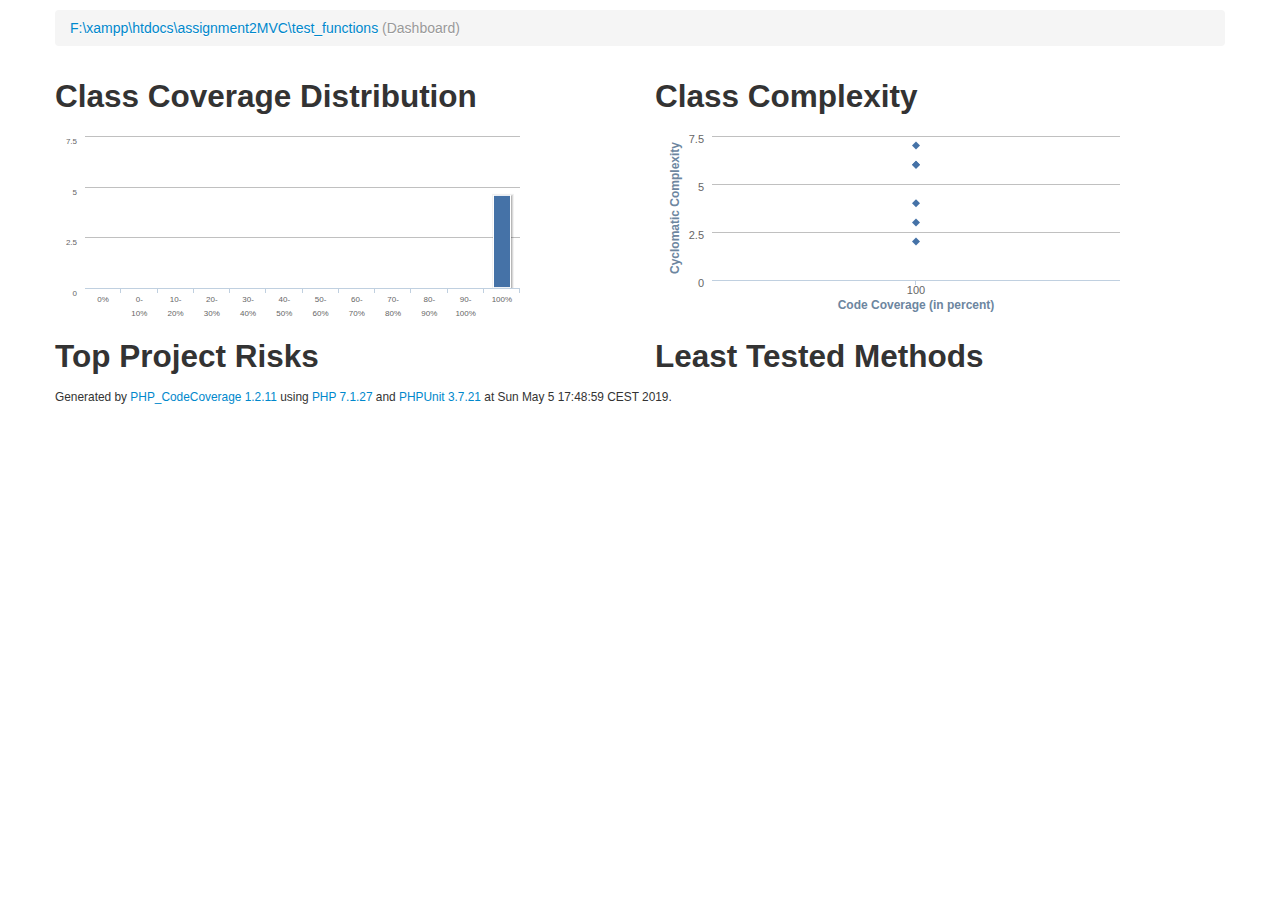
<file: report/index.dashboard.html>
<!DOCTYPE html>
<html lang="en">
 <head>
  <meta charset="UTF-8">
  <title>Dashboard for F:\xampp\htdocs\assignment2MVC\test_functions</title>
  <meta name="viewport" content="width=device-width, initial-scale=1.0">
  <link href="css/bootstrap.min.css" rel="stylesheet">
  <link href="css/bootstrap-responsive.min.css" rel="stylesheet">
  <link href="css/style.css" rel="stylesheet">
  <!--[if lt IE 9]>
  <script src="js/html5shiv.js"></script>
  <![endif]-->
 </head>
 <body>
  <header>
   <div class="container">
    <div class="row">
     <div class="span12">
      <ul class="breadcrumb">
        <li><a href="index.html">F:\xampp\htdocs\assignment2MVC\test_functions</a></li>
        <li class="active">(Dashboard)</li>

      </ul>
     </div>
    </div>
   </div>
  </header>
  <div class="container">
   <div class="row">
    <div class="span6">
     <h2>Class Coverage Distribution</h2>
     <div id="classCoverageDistribution"></div>
    </div>
    <div class="span6">
     <h2>Class Complexity</h2>
     <div id="classComplexity"></div>
    </div>
   </div>
   <div class="row">
    <div class="span6">
     <h2>Top Project Risks</h2>
     <ul>

     </ul>
    </div>
    <div class="span6">
     <h2>Least Tested Methods</h2>
     <ul>

     </ul>
    </div>
   </div>
   <footer>
    <p>
     <small>Generated by <a href="http://github.com/sebastianbergmann/php-code-coverage" target="_top">PHP_CodeCoverage 1.2.11</a> using <a href="http://www.php.net/" target="_top">PHP 7.1.27</a> and <a href="http://phpunit.de/">PHPUnit 3.7.21</a> at Sun May 5 17:48:59 CEST 2019.</small>
    </p>
   </footer>
  </div>
  <script src="js/bootstrap.min.js" type="text/javascript"></script>
  <script src="js/jquery.min.js" type="text/javascript"></script>
  <script src="js/highcharts.js" type="text/javascript"></script>
  <script type="text/javascript">
$(document).ready(function() {
 var classCoverageDistribution = new Highcharts.Chart({
  chart: {
   renderTo: 'classCoverageDistribution',
   type: 'column'
  },
  title: {text: ''},
  legend: {enabled: false},
  credits: {enabled: false},
  tooltip: {enabled: false},
  xAxis: {
   labels: {style: {fontSize: '8px'}},
   categories: [
    '0%','0-10%','10-20%','20-30%','30-40%','40-50%','50-60%','60-70%','70-80%','80-90%','90-100%','100%'
   ]
  },
  yAxis: {
   title: '',
   labels: {style: {fontSize: '8px'}},
  },
  series: [{
   data: [0,0,0,0,0,0,0,0,0,0,0,6]
  }],
 });

 var classComplexity = new Highcharts.Chart({
  chart: {
   renderTo: 'classComplexity',
   type: 'scatter'
  },
  title: {text: ''},
  legend: {enabled: false},
  credits: {enabled: false},
  xAxis: {
   title: {text: 'Code Coverage (in percent)'},
   labels: {enabled: true},
  },
  yAxis: {
   title: {text: 'Cyclomatic Complexity'},
   labels: {enabled: true},
  },
  tooltip: {
   formatter: function() {
    return this.point.config[2];
   }
  },
  series: [{
   data: [[100,2,"<a href=\"Category_Test_Functions.php.html#2\">Category_Test_Functions<\/a>"],[100,7,"<a href=\"Enquiries_Test_Functions.php.html#2\">Enquiries_Test_Functions<\/a>"],[100,6,"<a href=\"Furnitures_Test_Functions.php.html#2\">Furnitures_Test_Functions<\/a>"],[100,4,"<a href=\"Updates_Test_Functions.php.html#2\">Updates_Test_Functions<\/a>"],[100,6,"<a href=\"Users_Test_Functions.php.html#2\">Users_Test_Functions<\/a>"],[100,3,"<a href=\"check_login.php.html#2\">check_login<\/a>"]],
   marker: {
    symbol: 'diamond'
   }
  }],
 });
});
  </script>
 </body>
</html>
</file>
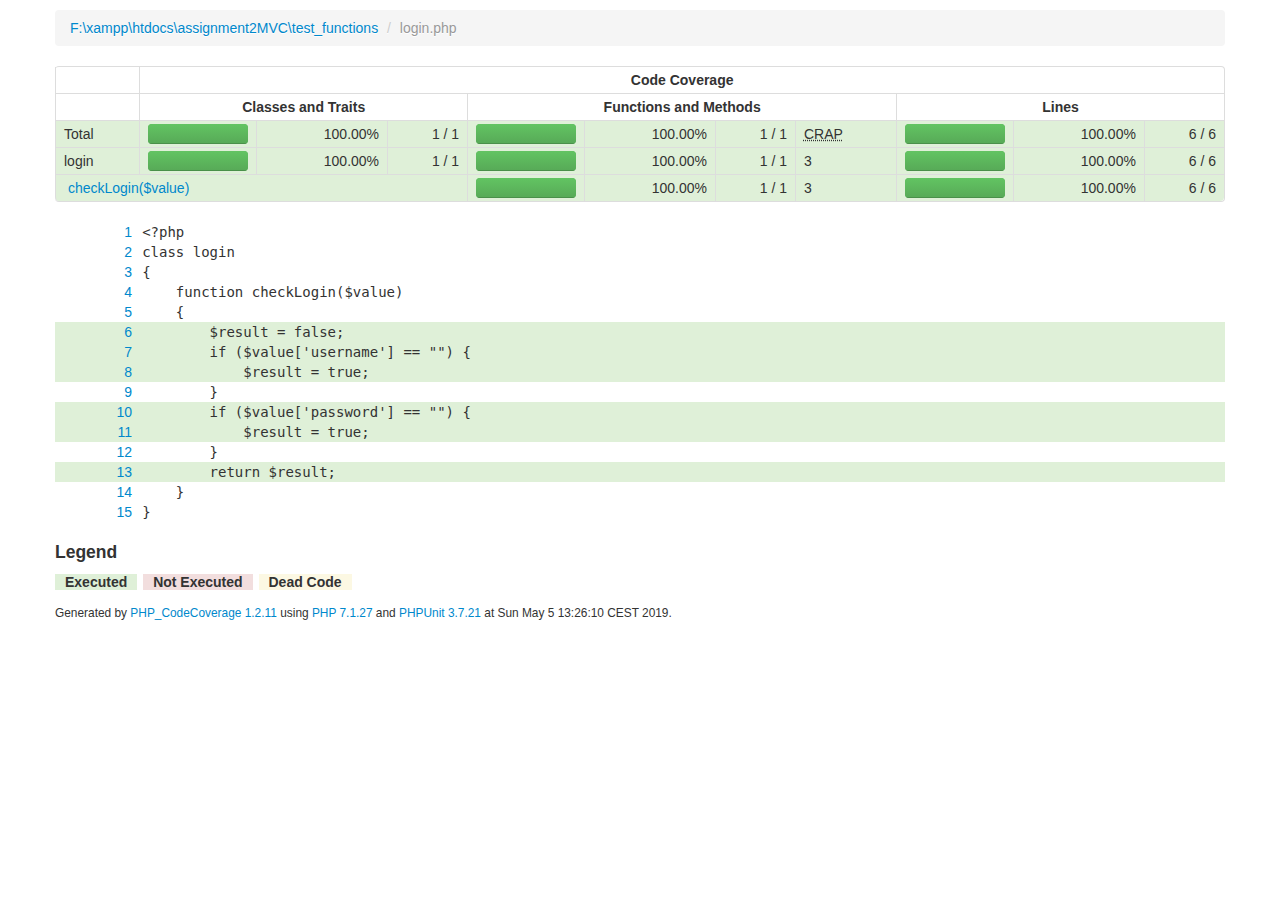
<file: report/login.php.html>
<!DOCTYPE html>
<html lang="en">
 <head>
  <meta charset="UTF-8">
  <title>Code Coverage for F:\xampp\htdocs\assignment2MVC\test_functions/login.php</title>
  <meta name="viewport" content="width=device-width, initial-scale=1.0">
  <link href="css/bootstrap.min.css" rel="stylesheet">
  <link href="css/bootstrap-responsive.min.css" rel="stylesheet">
  <link href="css/style.css" rel="stylesheet">
  <!--[if lt IE 9]>
  <script src="js/html5shiv.js"></script>
  <![endif]-->
 </head>
 <body>
  <header>
   <div class="container">
    <div class="row">
     <div class="span12">
      <ul class="breadcrumb">
        <li><a href="index.html">F:\xampp\htdocs\assignment2MVC\test_functions</a> <span class="divider">/</span></li>
        <li class="active">login.php</li>

      </ul>
     </div>
    </div>
   </div>
  </header>
  <div class="container">
   <table class="table table-bordered">
    <thead>
     <tr>
      <td>&nbsp;</td>
      <td colspan="10"><div align="center"><strong>Code Coverage</strong></div></td>
     </tr>
     <tr>
      <td>&nbsp;</td>
      <td colspan="3"><div align="center"><strong>Classes and Traits</strong></div></td>
      <td colspan="4"><div align="center"><strong>Functions and Methods</strong></div></td>
      <td colspan="3"><div align="center"><strong>Lines</strong></div></td>
     </tr>
    </thead>
    <tbody>
     <tr>
      <td class="success">Total</td>
      <td class="success big">       <div class="progress progress-success" style="width: 100px;">
        <div class="bar" style="width: 100.00%;"></div>
       </div>
</td>
      <td class="success small"><div align="right">100.00%</div></td>
      <td class="success small"><div align="right">1&nbsp;/&nbsp;1</div></td>
      <td class="success big">       <div class="progress progress-success" style="width: 100px;">
        <div class="bar" style="width: 100.00%;"></div>
       </div>
</td>
      <td class="success small"><div align="right">100.00%</div></td>
      <td class="success small"><div align="right">1&nbsp;/&nbsp;1</div></td>
      <td class="success small"><acronym title="Change Risk Anti-Patterns (CRAP) Index">CRAP</acronym></td>
      <td class="success big">       <div class="progress progress-success" style="width: 100px;">
        <div class="bar" style="width: 100.00%;"></div>
       </div>
</td>
      <td class="success small"><div align="right">100.00%</div></td>
      <td class="success small"><div align="right">6&nbsp;/&nbsp;6</div></td>
     </tr>

     <tr>
      <td class="success">login</td>
      <td class="success big">       <div class="progress progress-success" style="width: 100px;">
        <div class="bar" style="width: 100.00%;"></div>
       </div>
</td>
      <td class="success small"><div align="right">100.00%</div></td>
      <td class="success small"><div align="right">1&nbsp;/&nbsp;1</div></td>
      <td class="success big">       <div class="progress progress-success" style="width: 100px;">
        <div class="bar" style="width: 100.00%;"></div>
       </div>
</td>
      <td class="success small"><div align="right">100.00%</div></td>
      <td class="success small"><div align="right">1&nbsp;/&nbsp;1</div></td>
      <td class="success small">3</td>
      <td class="success big">       <div class="progress progress-success" style="width: 100px;">
        <div class="bar" style="width: 100.00%;"></div>
       </div>
</td>
      <td class="success small"><div align="right">100.00%</div></td>
      <td class="success small"><div align="right">6&nbsp;/&nbsp;6</div></td>
     </tr>

     <tr>
      <td class="success" colspan="4">&nbsp;<a href="#4">checkLogin($value)</a></td>
      <td class="success big">       <div class="progress progress-success" style="width: 100px;">
        <div class="bar" style="width: 100.00%;"></div>
       </div>
</td>
      <td class="success small"><div align="right">100.00%</div></td>
      <td class="success small"><div align="right">1&nbsp;/&nbsp;1</div></td>
      <td class="success small">3</td>
      <td class="success big">       <div class="progress progress-success" style="width: 100px;">
        <div class="bar" style="width: 100.00%;"></div>
       </div>
</td>
      <td class="success small"><div align="right">100.00%</div></td>
      <td class="success small"><div align="right">6&nbsp;/&nbsp;6</div></td>
     </tr>


    </tbody>
   </table>
   <table class="table table-borderless table-condensed">
    <tbody>
     <tr><td><div align="right"><a name="1"></a><a href="#1">1</a></div></td><td class="codeLine">&lt;?php</td></tr>
     <tr><td><div align="right"><a name="2"></a><a href="#2">2</a></div></td><td class="codeLine">class login</td></tr>
     <tr><td><div align="right"><a name="3"></a><a href="#3">3</a></div></td><td class="codeLine">{</td></tr>
     <tr><td><div align="right"><a name="4"></a><a href="#4">4</a></div></td><td class="codeLine">    function checkLogin($value)</td></tr>
     <tr><td><div align="right"><a name="5"></a><a href="#5">5</a></div></td><td class="codeLine">    {</td></tr>
     <tr class="success popin" data-title="2 tests cover line 6" data-content="&lt;ul&gt;&lt;li class=&quot;success&quot;&gt;loginTest::testWrongUsername&lt;/li&gt;&lt;li class=&quot;success&quot;&gt;loginTest::testWrongPassword&lt;/li&gt;&lt;/ul&gt;" data-placement="bottom" data-html="true"><td><div align="right"><a name="6"></a><a href="#6">6</a></div></td><td class="codeLine">        $result = false;</td></tr>
     <tr class="success popin" data-title="2 tests cover line 7" data-content="&lt;ul&gt;&lt;li class=&quot;success&quot;&gt;loginTest::testWrongUsername&lt;/li&gt;&lt;li class=&quot;success&quot;&gt;loginTest::testWrongPassword&lt;/li&gt;&lt;/ul&gt;" data-placement="bottom" data-html="true"><td><div align="right"><a name="7"></a><a href="#7">7</a></div></td><td class="codeLine">        if ($value['username'] == &quot;&quot;) {</td></tr>
     <tr class="success popin" data-title="1 test covers line 8" data-content="&lt;ul&gt;&lt;li class=&quot;success&quot;&gt;loginTest::testWrongUsername&lt;/li&gt;&lt;/ul&gt;" data-placement="bottom" data-html="true"><td><div align="right"><a name="8"></a><a href="#8">8</a></div></td><td class="codeLine">            $result = true;</td></tr>
     <tr><td><div align="right"><a name="9"></a><a href="#9">9</a></div></td><td class="codeLine">        }</td></tr>
     <tr class="success popin" data-title="2 tests cover line 10" data-content="&lt;ul&gt;&lt;li class=&quot;success&quot;&gt;loginTest::testWrongUsername&lt;/li&gt;&lt;li class=&quot;success&quot;&gt;loginTest::testWrongPassword&lt;/li&gt;&lt;/ul&gt;" data-placement="bottom" data-html="true"><td><div align="right"><a name="10"></a><a href="#10">10</a></div></td><td class="codeLine">        if ($value['password'] == &quot;&quot;) {</td></tr>
     <tr class="success popin" data-title="1 test covers line 11" data-content="&lt;ul&gt;&lt;li class=&quot;success&quot;&gt;loginTest::testWrongPassword&lt;/li&gt;&lt;/ul&gt;" data-placement="bottom" data-html="true"><td><div align="right"><a name="11"></a><a href="#11">11</a></div></td><td class="codeLine">            $result = true;</td></tr>
     <tr><td><div align="right"><a name="12"></a><a href="#12">12</a></div></td><td class="codeLine">        }</td></tr>
     <tr class="success popin" data-title="2 tests cover line 13" data-content="&lt;ul&gt;&lt;li class=&quot;success&quot;&gt;loginTest::testWrongUsername&lt;/li&gt;&lt;li class=&quot;success&quot;&gt;loginTest::testWrongPassword&lt;/li&gt;&lt;/ul&gt;" data-placement="bottom" data-html="true"><td><div align="right"><a name="13"></a><a href="#13">13</a></div></td><td class="codeLine">        return $result;</td></tr>
     <tr><td><div align="right"><a name="14"></a><a href="#14">14</a></div></td><td class="codeLine">    }</td></tr>
     <tr><td><div align="right"><a name="15"></a><a href="#15">15</a></div></td><td class="codeLine">}</td></tr>

    </tbody>
   </table>
   <footer>
    <h4>Legend</h4>
    <p>
     <span class="success"><strong>Executed</strong></span>
     <span class="danger"><strong>Not Executed</strong></span>
     <span class="warning"><strong>Dead Code</strong></span>
    </p>
    <p>
     <small>Generated by <a href="http://github.com/sebastianbergmann/php-code-coverage" target="_top">PHP_CodeCoverage 1.2.11</a> using <a href="http://www.php.net/" target="_top">PHP 7.1.27</a> and <a href="http://phpunit.de/">PHPUnit 3.7.21</a> at Sun May 5 13:26:10 CEST 2019.</small>
    </p>
   </footer>
  </div>
  <script src="js/jquery.min.js" type="text/javascript"></script>
  <script src="js/bootstrap.min.js" type="text/javascript"></script>
  <script type="text/javascript">$('.popin').popover({trigger: 'hover'});</script>
 </body>
</html>
</file>
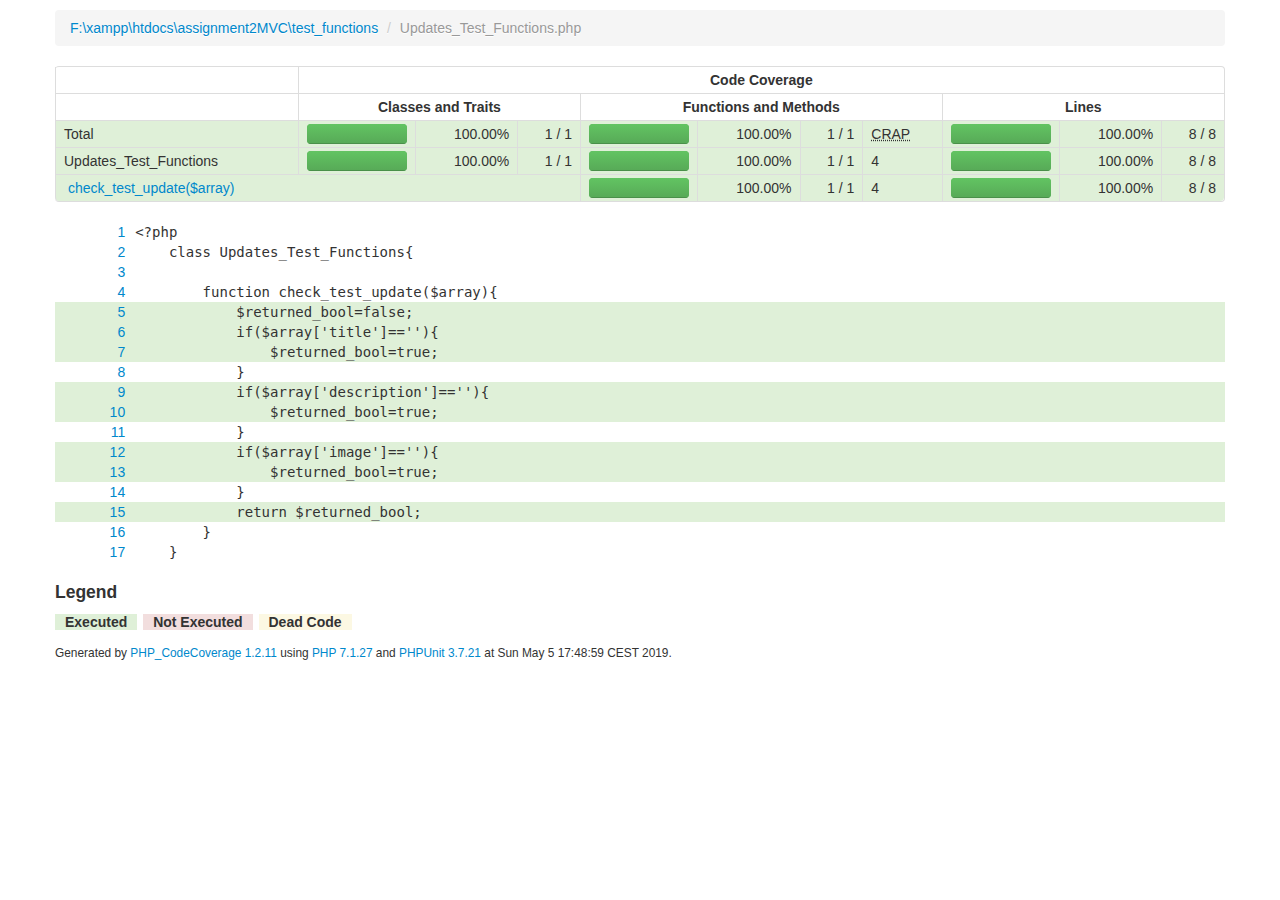
<file: report/Updates_Test_Functions.php.html>
<!DOCTYPE html>
<html lang="en">
 <head>
  <meta charset="UTF-8">
  <title>Code Coverage for F:\xampp\htdocs\assignment2MVC\test_functions/Updates_Test_Functions.php</title>
  <meta name="viewport" content="width=device-width, initial-scale=1.0">
  <link href="css/bootstrap.min.css" rel="stylesheet">
  <link href="css/bootstrap-responsive.min.css" rel="stylesheet">
  <link href="css/style.css" rel="stylesheet">
  <!--[if lt IE 9]>
  <script src="js/html5shiv.js"></script>
  <![endif]-->
 </head>
 <body>
  <header>
   <div class="container">
    <div class="row">
     <div class="span12">
      <ul class="breadcrumb">
        <li><a href="index.html">F:\xampp\htdocs\assignment2MVC\test_functions</a> <span class="divider">/</span></li>
        <li class="active">Updates_Test_Functions.php</li>

      </ul>
     </div>
    </div>
   </div>
  </header>
  <div class="container">
   <table class="table table-bordered">
    <thead>
     <tr>
      <td>&nbsp;</td>
      <td colspan="10"><div align="center"><strong>Code Coverage</strong></div></td>
     </tr>
     <tr>
      <td>&nbsp;</td>
      <td colspan="3"><div align="center"><strong>Classes and Traits</strong></div></td>
      <td colspan="4"><div align="center"><strong>Functions and Methods</strong></div></td>
      <td colspan="3"><div align="center"><strong>Lines</strong></div></td>
     </tr>
    </thead>
    <tbody>
     <tr>
      <td class="success">Total</td>
      <td class="success big">       <div class="progress progress-success" style="width: 100px;">
        <div class="bar" style="width: 100.00%;"></div>
       </div>
</td>
      <td class="success small"><div align="right">100.00%</div></td>
      <td class="success small"><div align="right">1&nbsp;/&nbsp;1</div></td>
      <td class="success big">       <div class="progress progress-success" style="width: 100px;">
        <div class="bar" style="width: 100.00%;"></div>
       </div>
</td>
      <td class="success small"><div align="right">100.00%</div></td>
      <td class="success small"><div align="right">1&nbsp;/&nbsp;1</div></td>
      <td class="success small"><acronym title="Change Risk Anti-Patterns (CRAP) Index">CRAP</acronym></td>
      <td class="success big">       <div class="progress progress-success" style="width: 100px;">
        <div class="bar" style="width: 100.00%;"></div>
       </div>
</td>
      <td class="success small"><div align="right">100.00%</div></td>
      <td class="success small"><div align="right">8&nbsp;/&nbsp;8</div></td>
     </tr>

     <tr>
      <td class="success">Updates_Test_Functions</td>
      <td class="success big">       <div class="progress progress-success" style="width: 100px;">
        <div class="bar" style="width: 100.00%;"></div>
       </div>
</td>
      <td class="success small"><div align="right">100.00%</div></td>
      <td class="success small"><div align="right">1&nbsp;/&nbsp;1</div></td>
      <td class="success big">       <div class="progress progress-success" style="width: 100px;">
        <div class="bar" style="width: 100.00%;"></div>
       </div>
</td>
      <td class="success small"><div align="right">100.00%</div></td>
      <td class="success small"><div align="right">1&nbsp;/&nbsp;1</div></td>
      <td class="success small">4</td>
      <td class="success big">       <div class="progress progress-success" style="width: 100px;">
        <div class="bar" style="width: 100.00%;"></div>
       </div>
</td>
      <td class="success small"><div align="right">100.00%</div></td>
      <td class="success small"><div align="right">8&nbsp;/&nbsp;8</div></td>
     </tr>

     <tr>
      <td class="success" colspan="4">&nbsp;<a href="#4">check_test_update($array)</a></td>
      <td class="success big">       <div class="progress progress-success" style="width: 100px;">
        <div class="bar" style="width: 100.00%;"></div>
       </div>
</td>
      <td class="success small"><div align="right">100.00%</div></td>
      <td class="success small"><div align="right">1&nbsp;/&nbsp;1</div></td>
      <td class="success small">4</td>
      <td class="success big">       <div class="progress progress-success" style="width: 100px;">
        <div class="bar" style="width: 100.00%;"></div>
       </div>
</td>
      <td class="success small"><div align="right">100.00%</div></td>
      <td class="success small"><div align="right">8&nbsp;/&nbsp;8</div></td>
     </tr>


    </tbody>
   </table>
   <table class="table table-borderless table-condensed">
    <tbody>
     <tr><td><div align="right"><a name="1"></a><a href="#1">1</a></div></td><td class="codeLine">&lt;?php</td></tr>
     <tr><td><div align="right"><a name="2"></a><a href="#2">2</a></div></td><td class="codeLine">    class Updates_Test_Functions{</td></tr>
     <tr><td><div align="right"><a name="3"></a><a href="#3">3</a></div></td><td class="codeLine"></td></tr>
     <tr><td><div align="right"><a name="4"></a><a href="#4">4</a></div></td><td class="codeLine">        function check_test_update($array){</td></tr>
     <tr class="success popin" data-title="4 tests cover line 5" data-content="&lt;ul&gt;&lt;li class=&quot;success&quot;&gt;Updates_Test::testNullTitle&lt;/li&gt;&lt;li class=&quot;success&quot;&gt;Updates_Test::testNullDesc&lt;/li&gt;&lt;li class=&quot;success&quot;&gt;Updates_Test::testNullImage&lt;/li&gt;&lt;li class=&quot;success&quot;&gt;Updates_Test::testValidData&lt;/li&gt;&lt;/ul&gt;" data-placement="bottom" data-html="true"><td><div align="right"><a name="5"></a><a href="#5">5</a></div></td><td class="codeLine">            $returned_bool=false;</td></tr>
     <tr class="success popin" data-title="4 tests cover line 6" data-content="&lt;ul&gt;&lt;li class=&quot;success&quot;&gt;Updates_Test::testNullTitle&lt;/li&gt;&lt;li class=&quot;success&quot;&gt;Updates_Test::testNullDesc&lt;/li&gt;&lt;li class=&quot;success&quot;&gt;Updates_Test::testNullImage&lt;/li&gt;&lt;li class=&quot;success&quot;&gt;Updates_Test::testValidData&lt;/li&gt;&lt;/ul&gt;" data-placement="bottom" data-html="true"><td><div align="right"><a name="6"></a><a href="#6">6</a></div></td><td class="codeLine">            if($array['title']==''){</td></tr>
     <tr class="success popin" data-title="2 tests cover line 7" data-content="&lt;ul&gt;&lt;li class=&quot;success&quot;&gt;Updates_Test::testNullTitle&lt;/li&gt;&lt;li class=&quot;success&quot;&gt;Updates_Test::testNullImage&lt;/li&gt;&lt;/ul&gt;" data-placement="bottom" data-html="true"><td><div align="right"><a name="7"></a><a href="#7">7</a></div></td><td class="codeLine">                $returned_bool=true;</td></tr>
     <tr><td><div align="right"><a name="8"></a><a href="#8">8</a></div></td><td class="codeLine">            }</td></tr>
     <tr class="success popin" data-title="4 tests cover line 9" data-content="&lt;ul&gt;&lt;li class=&quot;success&quot;&gt;Updates_Test::testNullTitle&lt;/li&gt;&lt;li class=&quot;success&quot;&gt;Updates_Test::testNullDesc&lt;/li&gt;&lt;li class=&quot;success&quot;&gt;Updates_Test::testNullImage&lt;/li&gt;&lt;li class=&quot;success&quot;&gt;Updates_Test::testValidData&lt;/li&gt;&lt;/ul&gt;" data-placement="bottom" data-html="true"><td><div align="right"><a name="9"></a><a href="#9">9</a></div></td><td class="codeLine">            if($array['description']==''){</td></tr>
     <tr class="success popin" data-title="2 tests cover line 10" data-content="&lt;ul&gt;&lt;li class=&quot;success&quot;&gt;Updates_Test::testNullDesc&lt;/li&gt;&lt;li class=&quot;success&quot;&gt;Updates_Test::testNullImage&lt;/li&gt;&lt;/ul&gt;" data-placement="bottom" data-html="true"><td><div align="right"><a name="10"></a><a href="#10">10</a></div></td><td class="codeLine">                $returned_bool=true;</td></tr>
     <tr><td><div align="right"><a name="11"></a><a href="#11">11</a></div></td><td class="codeLine">            }</td></tr>
     <tr class="success popin" data-title="4 tests cover line 12" data-content="&lt;ul&gt;&lt;li class=&quot;success&quot;&gt;Updates_Test::testNullTitle&lt;/li&gt;&lt;li class=&quot;success&quot;&gt;Updates_Test::testNullDesc&lt;/li&gt;&lt;li class=&quot;success&quot;&gt;Updates_Test::testNullImage&lt;/li&gt;&lt;li class=&quot;success&quot;&gt;Updates_Test::testValidData&lt;/li&gt;&lt;/ul&gt;" data-placement="bottom" data-html="true"><td><div align="right"><a name="12"></a><a href="#12">12</a></div></td><td class="codeLine">            if($array['image']==''){</td></tr>
     <tr class="success popin" data-title="1 test covers line 13" data-content="&lt;ul&gt;&lt;li class=&quot;success&quot;&gt;Updates_Test::testNullImage&lt;/li&gt;&lt;/ul&gt;" data-placement="bottom" data-html="true"><td><div align="right"><a name="13"></a><a href="#13">13</a></div></td><td class="codeLine">                $returned_bool=true;</td></tr>
     <tr><td><div align="right"><a name="14"></a><a href="#14">14</a></div></td><td class="codeLine">            }</td></tr>
     <tr class="success popin" data-title="4 tests cover line 15" data-content="&lt;ul&gt;&lt;li class=&quot;success&quot;&gt;Updates_Test::testNullTitle&lt;/li&gt;&lt;li class=&quot;success&quot;&gt;Updates_Test::testNullDesc&lt;/li&gt;&lt;li class=&quot;success&quot;&gt;Updates_Test::testNullImage&lt;/li&gt;&lt;li class=&quot;success&quot;&gt;Updates_Test::testValidData&lt;/li&gt;&lt;/ul&gt;" data-placement="bottom" data-html="true"><td><div align="right"><a name="15"></a><a href="#15">15</a></div></td><td class="codeLine">            return $returned_bool;</td></tr>
     <tr><td><div align="right"><a name="16"></a><a href="#16">16</a></div></td><td class="codeLine">        }</td></tr>
     <tr><td><div align="right"><a name="17"></a><a href="#17">17</a></div></td><td class="codeLine">    }</td></tr>

    </tbody>
   </table>
   <footer>
    <h4>Legend</h4>
    <p>
     <span class="success"><strong>Executed</strong></span>
     <span class="danger"><strong>Not Executed</strong></span>
     <span class="warning"><strong>Dead Code</strong></span>
    </p>
    <p>
     <small>Generated by <a href="http://github.com/sebastianbergmann/php-code-coverage" target="_top">PHP_CodeCoverage 1.2.11</a> using <a href="http://www.php.net/" target="_top">PHP 7.1.27</a> and <a href="http://phpunit.de/">PHPUnit 3.7.21</a> at Sun May 5 17:48:59 CEST 2019.</small>
    </p>
   </footer>
  </div>
  <script src="js/jquery.min.js" type="text/javascript"></script>
  <script src="js/bootstrap.min.js" type="text/javascript"></script>
  <script type="text/javascript">$('.popin').popover({trigger: 'hover'});</script>
 </body>
</html>
</file>
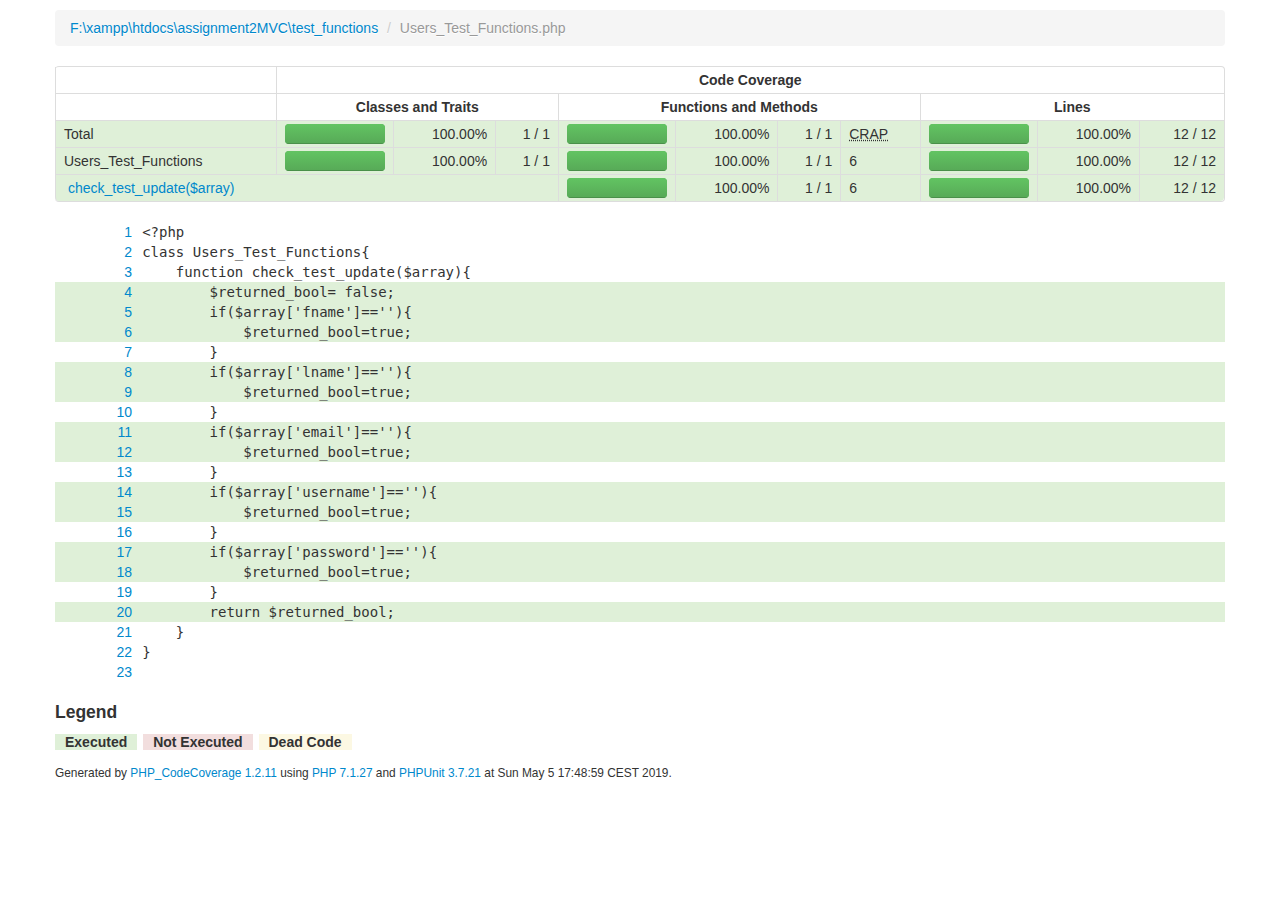
<file: report/Users_Test_Functions.php.html>
<!DOCTYPE html>
<html lang="en">
 <head>
  <meta charset="UTF-8">
  <title>Code Coverage for F:\xampp\htdocs\assignment2MVC\test_functions/Users_Test_Functions.php</title>
  <meta name="viewport" content="width=device-width, initial-scale=1.0">
  <link href="css/bootstrap.min.css" rel="stylesheet">
  <link href="css/bootstrap-responsive.min.css" rel="stylesheet">
  <link href="css/style.css" rel="stylesheet">
  <!--[if lt IE 9]>
  <script src="js/html5shiv.js"></script>
  <![endif]-->
 </head>
 <body>
  <header>
   <div class="container">
    <div class="row">
     <div class="span12">
      <ul class="breadcrumb">
        <li><a href="index.html">F:\xampp\htdocs\assignment2MVC\test_functions</a> <span class="divider">/</span></li>
        <li class="active">Users_Test_Functions.php</li>

      </ul>
     </div>
    </div>
   </div>
  </header>
  <div class="container">
   <table class="table table-bordered">
    <thead>
     <tr>
      <td>&nbsp;</td>
      <td colspan="10"><div align="center"><strong>Code Coverage</strong></div></td>
     </tr>
     <tr>
      <td>&nbsp;</td>
      <td colspan="3"><div align="center"><strong>Classes and Traits</strong></div></td>
      <td colspan="4"><div align="center"><strong>Functions and Methods</strong></div></td>
      <td colspan="3"><div align="center"><strong>Lines</strong></div></td>
     </tr>
    </thead>
    <tbody>
     <tr>
      <td class="success">Total</td>
      <td class="success big">       <div class="progress progress-success" style="width: 100px;">
        <div class="bar" style="width: 100.00%;"></div>
       </div>
</td>
      <td class="success small"><div align="right">100.00%</div></td>
      <td class="success small"><div align="right">1&nbsp;/&nbsp;1</div></td>
      <td class="success big">       <div class="progress progress-success" style="width: 100px;">
        <div class="bar" style="width: 100.00%;"></div>
       </div>
</td>
      <td class="success small"><div align="right">100.00%</div></td>
      <td class="success small"><div align="right">1&nbsp;/&nbsp;1</div></td>
      <td class="success small"><acronym title="Change Risk Anti-Patterns (CRAP) Index">CRAP</acronym></td>
      <td class="success big">       <div class="progress progress-success" style="width: 100px;">
        <div class="bar" style="width: 100.00%;"></div>
       </div>
</td>
      <td class="success small"><div align="right">100.00%</div></td>
      <td class="success small"><div align="right">12&nbsp;/&nbsp;12</div></td>
     </tr>

     <tr>
      <td class="success">Users_Test_Functions</td>
      <td class="success big">       <div class="progress progress-success" style="width: 100px;">
        <div class="bar" style="width: 100.00%;"></div>
       </div>
</td>
      <td class="success small"><div align="right">100.00%</div></td>
      <td class="success small"><div align="right">1&nbsp;/&nbsp;1</div></td>
      <td class="success big">       <div class="progress progress-success" style="width: 100px;">
        <div class="bar" style="width: 100.00%;"></div>
       </div>
</td>
      <td class="success small"><div align="right">100.00%</div></td>
      <td class="success small"><div align="right">1&nbsp;/&nbsp;1</div></td>
      <td class="success small">6</td>
      <td class="success big">       <div class="progress progress-success" style="width: 100px;">
        <div class="bar" style="width: 100.00%;"></div>
       </div>
</td>
      <td class="success small"><div align="right">100.00%</div></td>
      <td class="success small"><div align="right">12&nbsp;/&nbsp;12</div></td>
     </tr>

     <tr>
      <td class="success" colspan="4">&nbsp;<a href="#3">check_test_update($array)</a></td>
      <td class="success big">       <div class="progress progress-success" style="width: 100px;">
        <div class="bar" style="width: 100.00%;"></div>
       </div>
</td>
      <td class="success small"><div align="right">100.00%</div></td>
      <td class="success small"><div align="right">1&nbsp;/&nbsp;1</div></td>
      <td class="success small">6</td>
      <td class="success big">       <div class="progress progress-success" style="width: 100px;">
        <div class="bar" style="width: 100.00%;"></div>
       </div>
</td>
      <td class="success small"><div align="right">100.00%</div></td>
      <td class="success small"><div align="right">12&nbsp;/&nbsp;12</div></td>
     </tr>


    </tbody>
   </table>
   <table class="table table-borderless table-condensed">
    <tbody>
     <tr><td><div align="right"><a name="1"></a><a href="#1">1</a></div></td><td class="codeLine">&lt;?php</td></tr>
     <tr><td><div align="right"><a name="2"></a><a href="#2">2</a></div></td><td class="codeLine">class Users_Test_Functions{</td></tr>
     <tr><td><div align="right"><a name="3"></a><a href="#3">3</a></div></td><td class="codeLine">    function check_test_update($array){</td></tr>
     <tr class="success popin" data-title="6 tests cover line 4" data-content="&lt;ul&gt;&lt;li class=&quot;success&quot;&gt;Users_Test::testNullFname&lt;/li&gt;&lt;li class=&quot;success&quot;&gt;Users_Test::testNullLname&lt;/li&gt;&lt;li class=&quot;success&quot;&gt;Users_Test::testNullEmail&lt;/li&gt;&lt;li class=&quot;success&quot;&gt;Users_Test::testNullUsername&lt;/li&gt;&lt;li class=&quot;success&quot;&gt;Users_Test::testNullPassword&lt;/li&gt;&lt;li class=&quot;success&quot;&gt;Users_Test::testValid&lt;/li&gt;&lt;/ul&gt;" data-placement="bottom" data-html="true"><td><div align="right"><a name="4"></a><a href="#4">4</a></div></td><td class="codeLine">        $returned_bool= false;</td></tr>
     <tr class="success popin" data-title="6 tests cover line 5" data-content="&lt;ul&gt;&lt;li class=&quot;success&quot;&gt;Users_Test::testNullFname&lt;/li&gt;&lt;li class=&quot;success&quot;&gt;Users_Test::testNullLname&lt;/li&gt;&lt;li class=&quot;success&quot;&gt;Users_Test::testNullEmail&lt;/li&gt;&lt;li class=&quot;success&quot;&gt;Users_Test::testNullUsername&lt;/li&gt;&lt;li class=&quot;success&quot;&gt;Users_Test::testNullPassword&lt;/li&gt;&lt;li class=&quot;success&quot;&gt;Users_Test::testValid&lt;/li&gt;&lt;/ul&gt;" data-placement="bottom" data-html="true"><td><div align="right"><a name="5"></a><a href="#5">5</a></div></td><td class="codeLine">        if($array['fname']==''){</td></tr>
     <tr class="success popin" data-title="2 tests cover line 6" data-content="&lt;ul&gt;&lt;li class=&quot;success&quot;&gt;Users_Test::testNullFname&lt;/li&gt;&lt;li class=&quot;success&quot;&gt;Users_Test::testNullUsername&lt;/li&gt;&lt;/ul&gt;" data-placement="bottom" data-html="true"><td><div align="right"><a name="6"></a><a href="#6">6</a></div></td><td class="codeLine">            $returned_bool=true;</td></tr>
     <tr><td><div align="right"><a name="7"></a><a href="#7">7</a></div></td><td class="codeLine">        }</td></tr>
     <tr class="success popin" data-title="6 tests cover line 8" data-content="&lt;ul&gt;&lt;li class=&quot;success&quot;&gt;Users_Test::testNullFname&lt;/li&gt;&lt;li class=&quot;success&quot;&gt;Users_Test::testNullLname&lt;/li&gt;&lt;li class=&quot;success&quot;&gt;Users_Test::testNullEmail&lt;/li&gt;&lt;li class=&quot;success&quot;&gt;Users_Test::testNullUsername&lt;/li&gt;&lt;li class=&quot;success&quot;&gt;Users_Test::testNullPassword&lt;/li&gt;&lt;li class=&quot;success&quot;&gt;Users_Test::testValid&lt;/li&gt;&lt;/ul&gt;" data-placement="bottom" data-html="true"><td><div align="right"><a name="8"></a><a href="#8">8</a></div></td><td class="codeLine">        if($array['lname']==''){</td></tr>
     <tr class="success popin" data-title="1 test covers line 9" data-content="&lt;ul&gt;&lt;li class=&quot;success&quot;&gt;Users_Test::testNullLname&lt;/li&gt;&lt;/ul&gt;" data-placement="bottom" data-html="true"><td><div align="right"><a name="9"></a><a href="#9">9</a></div></td><td class="codeLine">            $returned_bool=true;</td></tr>
     <tr><td><div align="right"><a name="10"></a><a href="#10">10</a></div></td><td class="codeLine">        }</td></tr>
     <tr class="success popin" data-title="6 tests cover line 11" data-content="&lt;ul&gt;&lt;li class=&quot;success&quot;&gt;Users_Test::testNullFname&lt;/li&gt;&lt;li class=&quot;success&quot;&gt;Users_Test::testNullLname&lt;/li&gt;&lt;li class=&quot;success&quot;&gt;Users_Test::testNullEmail&lt;/li&gt;&lt;li class=&quot;success&quot;&gt;Users_Test::testNullUsername&lt;/li&gt;&lt;li class=&quot;success&quot;&gt;Users_Test::testNullPassword&lt;/li&gt;&lt;li class=&quot;success&quot;&gt;Users_Test::testValid&lt;/li&gt;&lt;/ul&gt;" data-placement="bottom" data-html="true"><td><div align="right"><a name="11"></a><a href="#11">11</a></div></td><td class="codeLine">        if($array['email']==''){</td></tr>
     <tr class="success popin" data-title="1 test covers line 12" data-content="&lt;ul&gt;&lt;li class=&quot;success&quot;&gt;Users_Test::testNullEmail&lt;/li&gt;&lt;/ul&gt;" data-placement="bottom" data-html="true"><td><div align="right"><a name="12"></a><a href="#12">12</a></div></td><td class="codeLine">            $returned_bool=true;</td></tr>
     <tr><td><div align="right"><a name="13"></a><a href="#13">13</a></div></td><td class="codeLine">        }</td></tr>
     <tr class="success popin" data-title="6 tests cover line 14" data-content="&lt;ul&gt;&lt;li class=&quot;success&quot;&gt;Users_Test::testNullFname&lt;/li&gt;&lt;li class=&quot;success&quot;&gt;Users_Test::testNullLname&lt;/li&gt;&lt;li class=&quot;success&quot;&gt;Users_Test::testNullEmail&lt;/li&gt;&lt;li class=&quot;success&quot;&gt;Users_Test::testNullUsername&lt;/li&gt;&lt;li class=&quot;success&quot;&gt;Users_Test::testNullPassword&lt;/li&gt;&lt;li class=&quot;success&quot;&gt;Users_Test::testValid&lt;/li&gt;&lt;/ul&gt;" data-placement="bottom" data-html="true"><td><div align="right"><a name="14"></a><a href="#14">14</a></div></td><td class="codeLine">        if($array['username']==''){</td></tr>
     <tr class="success popin" data-title="1 test covers line 15" data-content="&lt;ul&gt;&lt;li class=&quot;success&quot;&gt;Users_Test::testNullUsername&lt;/li&gt;&lt;/ul&gt;" data-placement="bottom" data-html="true"><td><div align="right"><a name="15"></a><a href="#15">15</a></div></td><td class="codeLine">            $returned_bool=true;</td></tr>
     <tr><td><div align="right"><a name="16"></a><a href="#16">16</a></div></td><td class="codeLine">        }</td></tr>
     <tr class="success popin" data-title="6 tests cover line 17" data-content="&lt;ul&gt;&lt;li class=&quot;success&quot;&gt;Users_Test::testNullFname&lt;/li&gt;&lt;li class=&quot;success&quot;&gt;Users_Test::testNullLname&lt;/li&gt;&lt;li class=&quot;success&quot;&gt;Users_Test::testNullEmail&lt;/li&gt;&lt;li class=&quot;success&quot;&gt;Users_Test::testNullUsername&lt;/li&gt;&lt;li class=&quot;success&quot;&gt;Users_Test::testNullPassword&lt;/li&gt;&lt;li class=&quot;success&quot;&gt;Users_Test::testValid&lt;/li&gt;&lt;/ul&gt;" data-placement="bottom" data-html="true"><td><div align="right"><a name="17"></a><a href="#17">17</a></div></td><td class="codeLine">        if($array['password']==''){</td></tr>
     <tr class="success popin" data-title="1 test covers line 18" data-content="&lt;ul&gt;&lt;li class=&quot;success&quot;&gt;Users_Test::testNullPassword&lt;/li&gt;&lt;/ul&gt;" data-placement="bottom" data-html="true"><td><div align="right"><a name="18"></a><a href="#18">18</a></div></td><td class="codeLine">            $returned_bool=true;</td></tr>
     <tr><td><div align="right"><a name="19"></a><a href="#19">19</a></div></td><td class="codeLine">        }</td></tr>
     <tr class="success popin" data-title="6 tests cover line 20" data-content="&lt;ul&gt;&lt;li class=&quot;success&quot;&gt;Users_Test::testNullFname&lt;/li&gt;&lt;li class=&quot;success&quot;&gt;Users_Test::testNullLname&lt;/li&gt;&lt;li class=&quot;success&quot;&gt;Users_Test::testNullEmail&lt;/li&gt;&lt;li class=&quot;success&quot;&gt;Users_Test::testNullUsername&lt;/li&gt;&lt;li class=&quot;success&quot;&gt;Users_Test::testNullPassword&lt;/li&gt;&lt;li class=&quot;success&quot;&gt;Users_Test::testValid&lt;/li&gt;&lt;/ul&gt;" data-placement="bottom" data-html="true"><td><div align="right"><a name="20"></a><a href="#20">20</a></div></td><td class="codeLine">        return $returned_bool;</td></tr>
     <tr><td><div align="right"><a name="21"></a><a href="#21">21</a></div></td><td class="codeLine">    }</td></tr>
     <tr><td><div align="right"><a name="22"></a><a href="#22">22</a></div></td><td class="codeLine">}</td></tr>
     <tr><td><div align="right"><a name="23"></a><a href="#23">23</a></div></td><td class="codeLine"></td></tr>

    </tbody>
   </table>
   <footer>
    <h4>Legend</h4>
    <p>
     <span class="success"><strong>Executed</strong></span>
     <span class="danger"><strong>Not Executed</strong></span>
     <span class="warning"><strong>Dead Code</strong></span>
    </p>
    <p>
     <small>Generated by <a href="http://github.com/sebastianbergmann/php-code-coverage" target="_top">PHP_CodeCoverage 1.2.11</a> using <a href="http://www.php.net/" target="_top">PHP 7.1.27</a> and <a href="http://phpunit.de/">PHPUnit 3.7.21</a> at Sun May 5 17:48:59 CEST 2019.</small>
    </p>
   </footer>
  </div>
  <script src="js/jquery.min.js" type="text/javascript"></script>
  <script src="js/bootstrap.min.js" type="text/javascript"></script>
  <script type="text/javascript">$('.popin').popover({trigger: 'hover'});</script>
 </body>
</html>
</file>
<file: report/css/style.css>
body {
 padding-top: 10px;
}

.popover {
 width: 600px;
}

.table td {
 padding-top: 3px;
 padding-bottom: 3px;
}

.table-condensed td {
 padding-top: 0;
 padding-bottom: 0;
}

.table .progress {
 margin-bottom: inherit;
}

.table-borderless th, .table-borderless td {
 border: 0 !important;
}

.table tbody td.success, li.success, span.success {
 background-color: #dff0d8;
}

.table tbody tr.danger, .table tbody td.danger, li.danger, span.danger {
 background-color: #f2dede;
}

.table tbody td.warning, li.warning, span.warning {
 background-color: #fcf8e3;
}

.table tbody td.info {
 background-color: #d9edf7;
}

td.big {
 width: 100px;
}

td.small {
}

td.codeLine {
 font-family: monospace;
 white-space: pre;
}

td span.comment {
 color: #888a85;
}

td span.default {
 color: #2e3436;
}

td span.html {
 color: #888a85;
}

td span.keyword {
 color: #2e3436;
 font-weight: bold;
}

pre span.string {
 color: #2e3436;
}

span.success, span.warning, span.danger {
 margin-right: 2px;
 padding-left: 10px;
 padding-right: 10px;
 text-align: center;
}

#classCoverageDistribution, #classComplexity {
 height: 200px;
 width: 475px;
}
</file>
